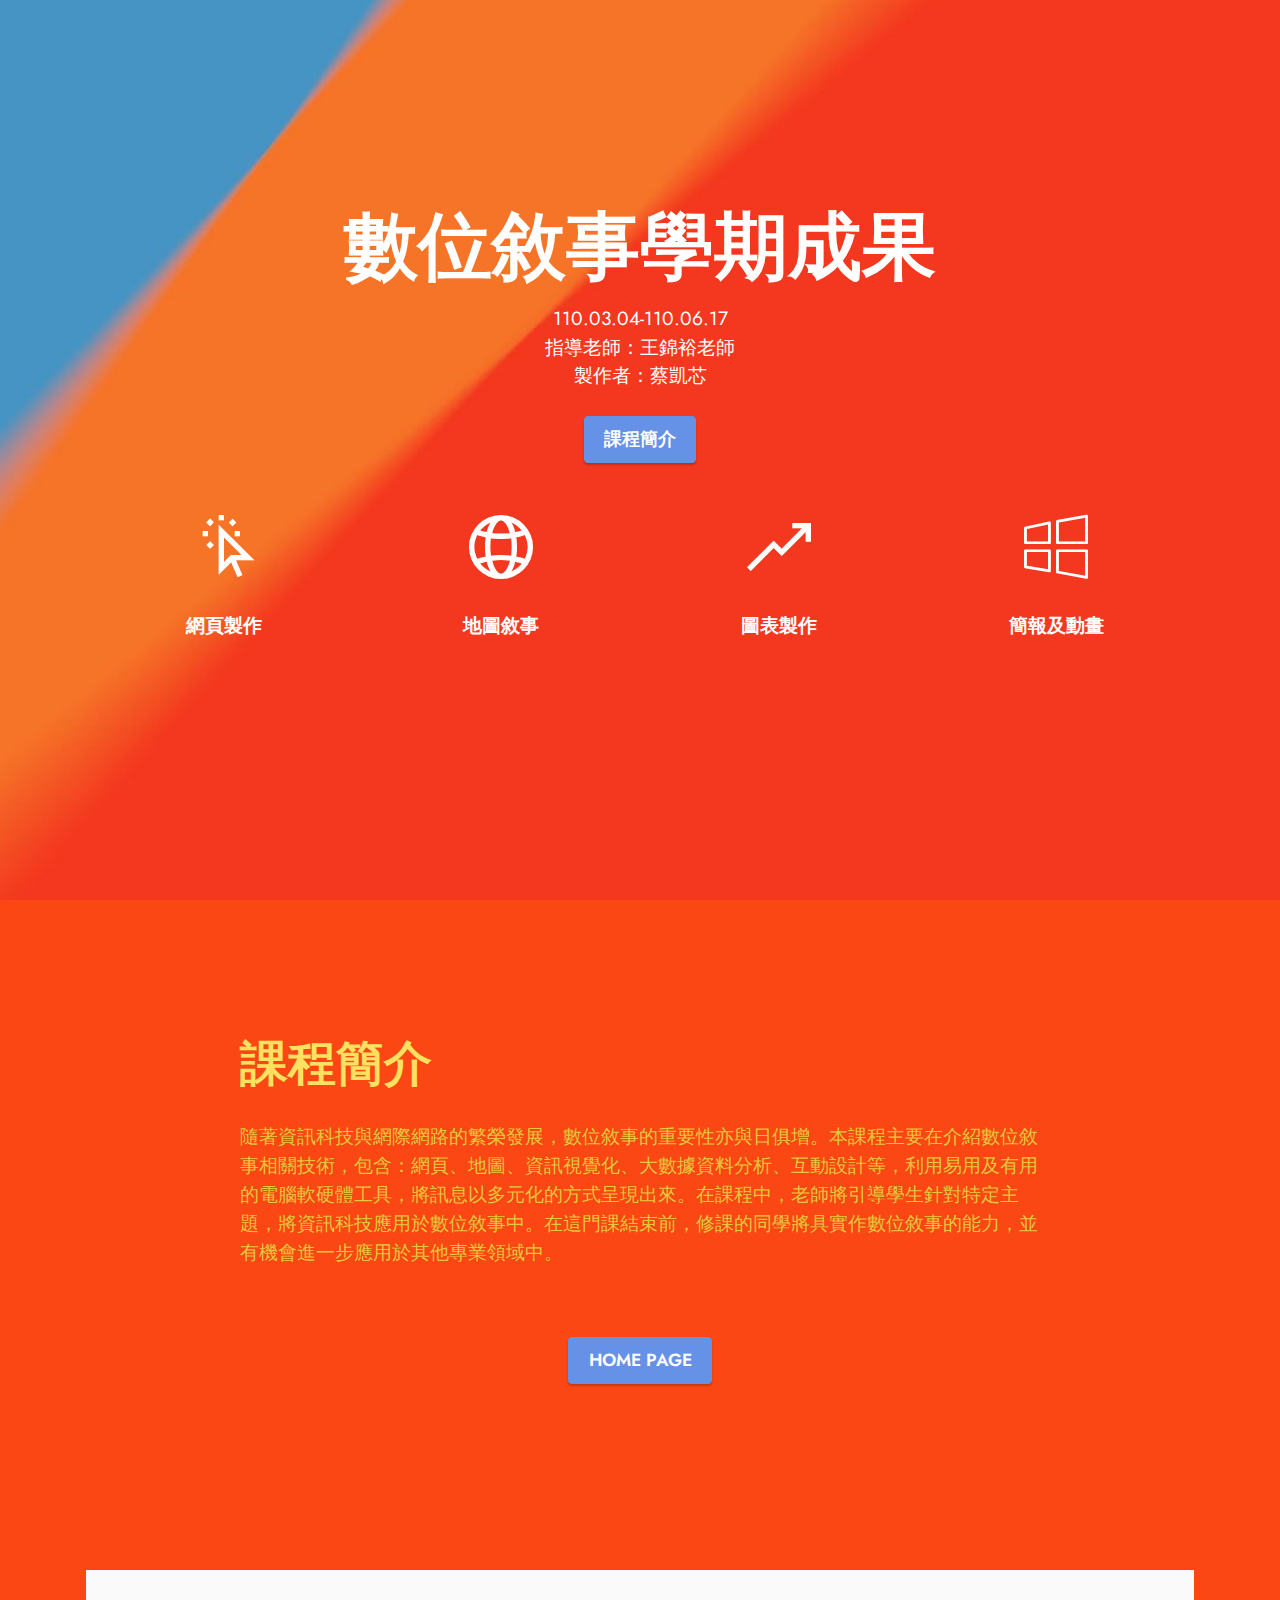
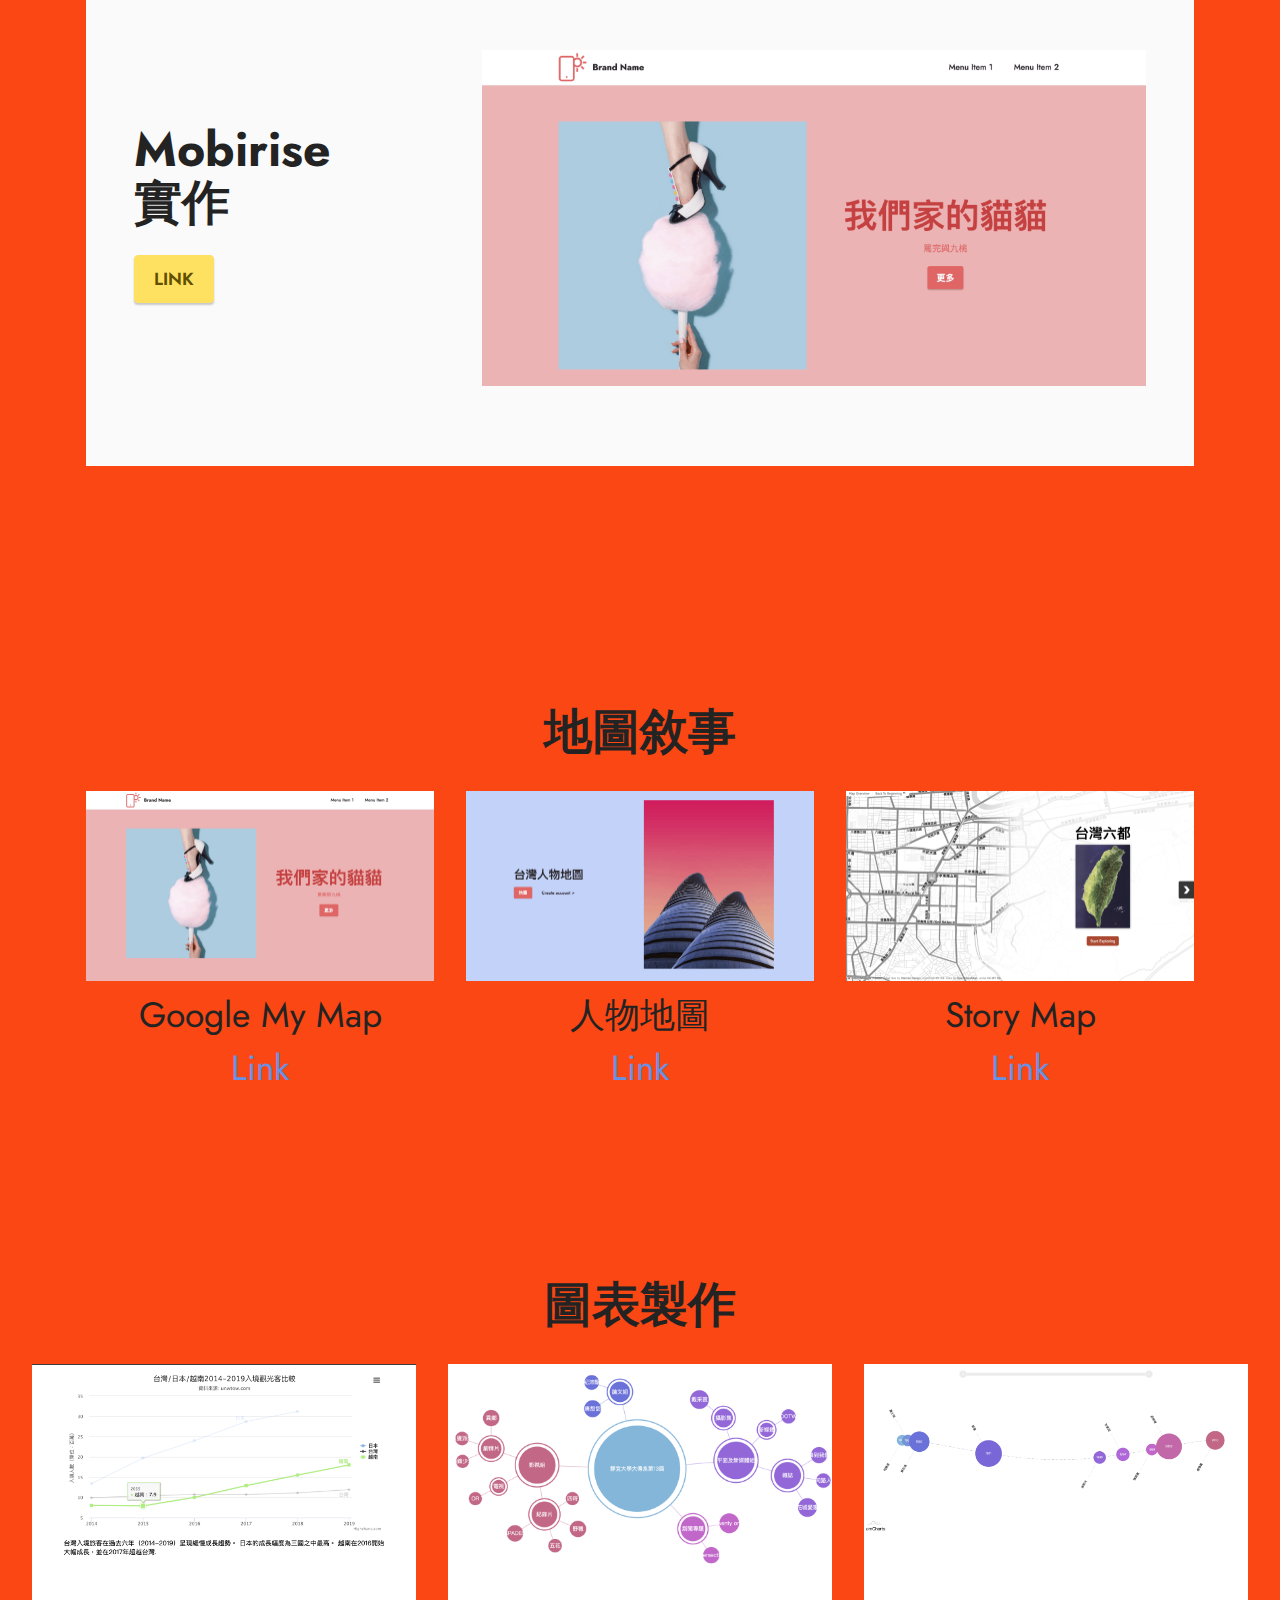
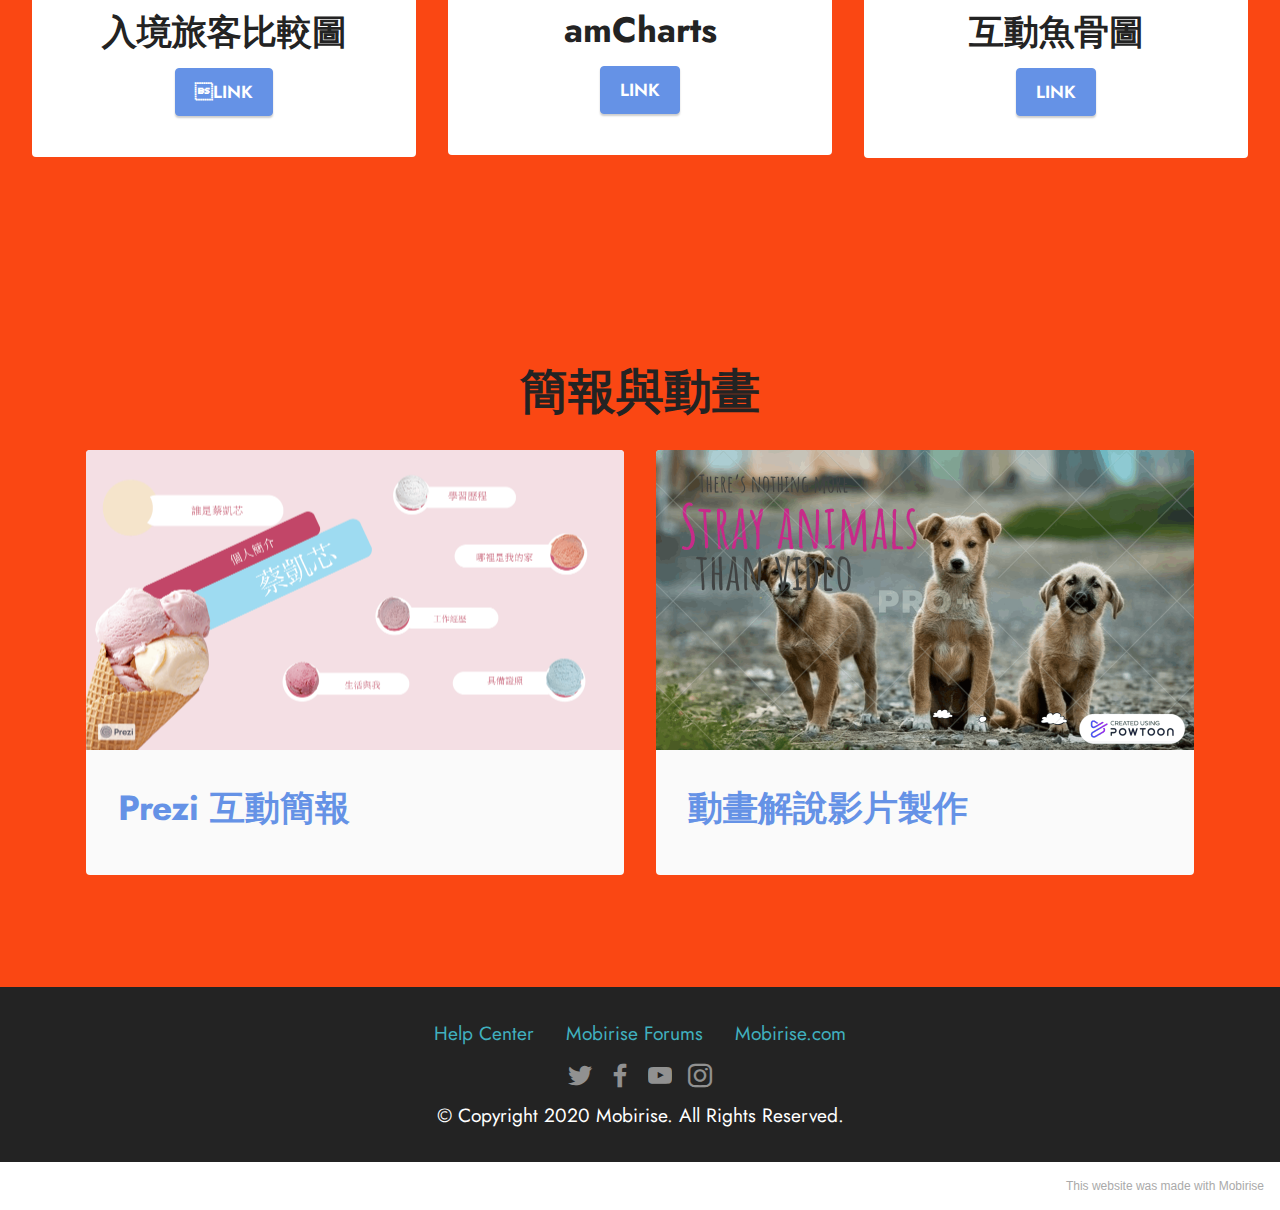
<file: 0610/index.html>
<!DOCTYPE html>
<html  >
<head>
  <!-- Site made with Mobirise Website Builder v5.3.0, https://mobirise.com -->
  <meta charset="UTF-8">
  <meta http-equiv="X-UA-Compatible" content="IE=edge">
  <meta name="generator" content="Mobirise v5.3.0, mobirise.com">
  <meta name="viewport" content="width=device-width, initial-scale=1, minimum-scale=1">
  <link rel="shortcut icon" href="assets/images/logo5.png" type="image/x-icon">
  <meta name="description" content="">
  
  
  <title>Home</title>
  <link rel="stylesheet" href="assets/web/assets/mobirise-icons2/mobirise2.css">
  <link rel="stylesheet" href="assets/web/assets/mobirise-icons/mobirise-icons.css">
  <link rel="stylesheet" href="assets/tether/tether.min.css">
  <link rel="stylesheet" href="assets/bootstrap/css/bootstrap.min.css">
  <link rel="stylesheet" href="assets/bootstrap/css/bootstrap-grid.min.css">
  <link rel="stylesheet" href="assets/bootstrap/css/bootstrap-reboot.min.css">
  <link rel="stylesheet" href="assets/socicon/css/styles.css">
  <link rel="stylesheet" href="assets/theme/css/style.css">
  <link rel="preload" as="style" href="assets/mobirise/css/mbr-additional.css"><link rel="stylesheet" href="assets/mobirise/css/mbr-additional.css" type="text/css">
  
  
  
  
</head>
<body>
  
  <section class="header19 cid-szVFAJcV1W mbr-fullscreen" id="header19-m">

    

    

    <div class="container">
        <div class="media-container">
            <div class="col-md-12 align-center">
                <h1 class="mbr-section-title mbr-white mbr-bold mbr-fonts-style mb-3 display-1">數位敘事學期成果</h1>
                <p class="mbr-text mbr-white mbr-fonts-style display-7">110.03.04-110.06.17<br>指導老師：王錦裕老師<br>製作者：蔡凱芯</p>
                <div class="mbr-section-btn align-center"><a class="btn btn-primary display-4" href="index.html#top">課程簡介</a></div>

                <div class="row justify-content-center">
                    <div class="col-12 col-md-6 col-lg-3">
                        <div class="card-wrapper">
                            <div class="card-box align-center">
                                <a href="index.html#features16-u"><span class="mbr-iconfont mobi-mbri-cursor-click mobi-mbri"></span></a>
                                <h4 class="card-title align-center mbr-black mbr-fonts-style display-7"><strong>網頁製作</strong></h4>
                            </div>
                        </div>
                    </div>
                    <div class="col-12 col-md-6 col-lg-3">
                        <div class="card-wrapper">
                            <div class="card-box align-center">
                                <a href="index.html#gallery5-r"><span class="mbr-iconfont mobi-mbri-globe-2 mobi-mbri"></span></a>
                                <h4 class="card-title align-center mbr-black mbr-fonts-style display-7">
                                    <strong>地圖敘事</strong></h4>
                            </div>
                        </div>
                    </div>
                    <div class="col-12 col-md-6 col-lg-3">
                        <div class="card-wrapper">
                            <div class="card-box align-center">
                                <a href="index.html#team1-s"><span class="mbr-iconfont mobi-mbri-growing-chart mobi-mbri"></span></a>
                                <h4 class="card-title align-center mbr-black mbr-fonts-style display-7">
                                    <strong>圖表製作</strong></h4>
                            </div>
                        </div>
                    </div>
                    <div class="col-12 col-md-6 col-lg-3">
                        <div class="card-wrapper">
                            <div class="card-box align-center">
                                <a href="index.html#content1-t"><span class="mbr-iconfont mbri-windows"></span></a>
                                <h4 class="card-title align-center mbr-black mbr-fonts-style display-7"><strong>簡報及動畫</strong></h4>
                            </div>
                        </div>
                    </div>
                </div>
            </div>
        </div>
    </div>
</section>

<section class="content1 cid-s48vaXqeL6" id="content1-b">
    
    <div class="container-fluid">
        <div class="row justify-content-center">
            <div class="title col-12 col-md-8">
                <h3 class="mbr-section-title mbr-fonts-style align-center mb-4 display-2"><strong><br></strong><br><strong>課程簡介</strong></h3>
                <h4 class="mbr-section-subtitle align-center mbr-fonts-style mb-4 display-7">隨著資訊科技與網際網路的繁榮發展，數位敘事的重要性亦與日俱增。本課程主要在介紹數位敘事相關技術，包含：網頁、地圖、資訊視覺化、大數據資料分析、互動設計等，利用易用及有用的電腦軟硬體工具，將訊息以多元化的方式呈現出來。在課程中，老師將引導學生針對特定主題，將資訊科技應用於數位敘事中。在這門課結束前，修課的同學將具實作數位敘事的能力，並有機會進一步應用於其他專業領域中。<div><br></div></h4>
                <div class="mbr-section-btn align-center"><a class="btn btn-primary display-4" href="index.html#header19-m">HOME PAGE</a></div>
            </div>
        </div>
    </div>
</section>

<section class="features15 cid-szVZ2O8z8f" id="features16-u">

    

    
    <div class="container">
        <div class="content-wrapper">
            <div class="row align-items-center">
                <div class="col-12 col-lg">
                    <div class="text-wrapper">
                        <h6 class="card-title mbr-fonts-style display-2">
                            <strong>Mobirise</strong><br><strong>實作</strong>
                        </h6>
                        
                        <div class="mbr-section-btn mt-3"><a class="btn btn-warning display-4" href="https://cindymm0316.github.io/410619198/" target="_blank">LINK</a></div>
                    </div>
                </div>
                <div class="col-12 col-lg-8">
                    <div class="image-wrapper">
                        <img src="assets/images/-2021-06-10-8.30.39-980x496.png" alt="Mobirise">
                    </div>
                </div>
            </div>
        </div>
    </div>
</section>

<section class="gallery5 mbr-gallery cid-szVJmmPzmX" id="gallery5-r">
    

    

    <div class="container">
        <div class="mbr-section-head">
            <h3 class="mbr-section-title mbr-fonts-style align-center m-0 display-2"><strong>地圖敘事</strong></h3>
            <h4 class="mbr-section-subtitle mbr-fonts-style align-center mb-0 mt-2 display-5"></h4>
        </div>
        <div class="row mbr-gallery mt-4">
            <div class="col-12 col-md-6 col-lg-4 item gallery-image active">
                <div class="item-wrapper" data-toggle="modal" data-target="#szW82aVNPp-modal">
                    <img class="w-100" src="assets/images/-2021-06-10-8.34.57-696x381.png" alt="" data-slide-to="0" data-target="#lb-szW82aVNPp">
                    <div class="icon-wrapper">
                        <span class="mobi-mbri mobi-mbri-search mbr-iconfont mbr-iconfont-btn"></span>
                    </div>
                </div>
                <h6 class="mbr-item-subtitle mbr-fonts-style align-center mb-2 mt-2 display-5">Google My Map<br><a href="https://cindymm0316.github.io/0318/" class="text-primary" target="_blank">Link</a>
                </h6>
            </div><div class="col-12 col-md-6 col-lg-4 item gallery-image">
                <div class="item-wrapper" data-toggle="modal" data-target="#szW82aVNPp-modal">
                    <img class="w-100" src="assets/images/-2021-06-10-8.34.01-696x381.png" alt="" data-slide-to="1" data-target="#lb-szW82aVNPp">
                    <div class="icon-wrapper">
                        <span class="mobi-mbri mobi-mbri-search mbr-iconfont mbr-iconfont-btn"></span>
                    </div>
                </div>
                <h6 class="mbr-item-subtitle mbr-fonts-style align-center mb-2 mt-2 display-5">人物地圖<br> <a href="https://cindymm0316.github.io/0325/" class="text-primary" target="_blank">Link</a>
                </h6>
            </div><div class="col-12 col-md-6 col-lg-4 item gallery-image">
                <div class="item-wrapper" data-toggle="modal" data-target="#szW82aVNPp-modal">
                    <img class="w-100" src="assets/images/-2021-06-10-8.36.17-696x381.png" alt="" data-slide-to="2" data-target="#lb-szW82aVNPp">
                    <div class="icon-wrapper">
                        <span class="mobi-mbri mobi-mbri-search mbr-iconfont mbr-iconfont-btn"></span>
                    </div>
                </div>
                <h6 class="mbr-item-subtitle mbr-fonts-style align-center mb-2 mt-2 display-5">Story Map<br><a href="https://cindymm0316.github.io/0520/history.html" class="text-primary" target="_blank">Link</a>
                </h6>
            </div>
            
            
            
        </div>

        <div class="modal mbr-slider" tabindex="-1" role="dialog" aria-hidden="true" id="szW82aVNPp-modal">
            <div class="modal-dialog" role="document">
                <div class="modal-content">
                    <div class="modal-body">
                        <div class="carousel slide" id="lb-szW82aVNPp" data-interval="5000">
                            <div class="carousel-inner">
                                <div class="carousel-item active">
                                    <img class="d-block w-100" src="assets/images/-2021-06-10-8.34.57-696x381.png" alt="">
                                </div><div class="carousel-item">
                                    <img class="d-block w-100" src="assets/images/-2021-06-10-8.34.01-696x381.png" alt="">
                                </div><div class="carousel-item">
                                    <img class="d-block w-100" src="assets/images/-2021-06-10-8.36.17-696x381.png" alt="">
                                </div>
                                
                                
                                
                            </div>
                            <ol class="carousel-indicators">
                                <li data-slide-to="0" class="active" data-target="#lb-szW82aVNPp"></li>
                                <li data-slide-to="1" data-target="#lb-szW82aVNPp"></li>
                                <li data-slide-to="2" data-target="#lb-szW82aVNPp"></li>
                                
                            </ol>
                            <a role="button" href="" class="close" data-dismiss="modal" aria-label="Close">
                            </a>
                            <a class="carousel-control-prev carousel-control" role="button" data-slide="prev" href="#lb-szW82aVNPp">
                                <span class="mobi-mbri mobi-mbri-arrow-prev" aria-hidden="true"></span>
                                <span class="sr-only">Previous</span>
                            </a>
                            <a class="carousel-control-next carousel-control" role="button" data-slide="next" href="#lb-szW82aVNPp">
                                <span class="mobi-mbri mobi-mbri-arrow-next" aria-hidden="true"></span>
                                <span class="sr-only">Next</span>
                            </a>
                        </div>
                    </div>
                </div>
            </div>
        </div>
    </div>
</section>

<section class="team1 cid-szVVsqdgkK" id="team1-s">
    

    
    <div class="container-fluid">
        <div class="row justify-content-center">
            <div class="col-12">
                <h3 class="mbr-section-title mbr-fonts-style align-center mb-4 display-2"><strong>圖表製作</strong></h3>
                
            </div>
            <div class="col-sm-6 col-lg-4">
                <div class="card-wrap">
                    <div class="image-wrap">
                        <img src="assets/images/-2021-06-10-8.37.11-696x381.png" alt="">
                    </div>
                    <div class="content-wrap">
                        <h5 class="mbr-section-title card-title mbr-fonts-style align-center m-0 display-5"><strong>入境旅客比較圖</strong><strong><br></strong></h5>
                        
                        
                        
                        <div class="mbr-section-btn card-btn align-center"><a class="btn btn-primary display-4" href="https://cindymm0316.github.io/0408./0408%E6%8B%B7%E8%B2%9D.html" target="_blank">LINK</a></div>
                    </div>
                </div>
            </div>

            <div class="col-sm-6 col-lg-4">
                <div class="card-wrap">
                    <div class="image-wrap">
                        <img src="assets/images/-2021-06-10-8.41.18-712x390.png" alt="">
                    </div>
                    <div class="content-wrap">
                        <h5 class="mbr-section-title card-title mbr-fonts-style align-center m-0 display-5">
                            <strong>amCharts</strong>
                        </h5>
                        
                        
                        
                        <div class="mbr-section-btn card-btn align-center"><a class="btn btn-primary display-4" href="https://cindymm0316.github.io/0415-/0415.html" target="_blank">LINK</a></div>
                    </div>
                </div>
            </div>

            <div class="col-sm-6 col-lg-4">
                <div class="card-wrap">
                    <div class="image-wrap">
                        <img src="assets/images/-2021-06-10-8.43.27-712x390.png" alt="">
                    </div>
                    <div class="content-wrap">
                        <h5 class="mbr-section-title card-title mbr-fonts-style align-center m-0 display-5">
                            <strong>互動魚骨圖</strong>
                        </h5>
                        
                        
                        
                        <div class="mbr-section-btn card-btn align-center"><a class="btn btn-primary display-4" href="https://cindymm0316.github.io/0520/history.html" target="_blank">LINK</a></div>
                    </div>
                </div>
            </div>

            
        </div>
    </div>
</section>

<section class="content1 cid-szVXtT91Me" id="content1-t">
    
    
    <div class="container">
        <div class="mbr-section-head">
            <h4 class="mbr-section-title mbr-fonts-style align-center mb-0 display-2"><strong>簡報與動畫</strong></h4>
            
        </div>
        <div class="row mt-4">
            <div class="item features-image сol-12 col-md-6 col-lg-6">
                <div class="item-wrapper">
                    <div class="item-img">
                        <img src="assets/images/-2021-06-10-8.48.44-1076x605.png" alt="" title="">
                    </div>
                    <div class="item-content">
                        <h5 class="item-title mbr-fonts-style display-5"><a href="https://prezi.com/p/edit/qwybtkzankqm/" class="text-primary" target="_blank"><strong>Prezi 互動簡報</strong></a></h5>
                        
                        
                    </div>
                    
                </div>
            </div>
            <div class="item features-image сol-12 col-md-6 col-lg-6">
                <div class="item-wrapper">
                    <div class="item-img">
                        <img src="assets/images/-2021-06-10-8.48.03-1076x602.png" alt="" title="">
                    </div>
                    <div class="item-content">
                        <h5 class="item-title mbr-fonts-style display-5"><a href="https://www.powtoon.com/html5-studio/#/edit/dVk0nY1xqan" class="text-primary" target="_blank"><strong>動畫解說影片製作</strong></a></h5>
                        
                        
                    </div>
                    
                </div>
            </div>


        </div>
    </div>
</section>

<section class="footer3 cid-s48P1Icc8J" once="footers" id="footer3-i">

    

    

    <div class="container">
        <div class="media-container-row align-center mbr-white">
            <div class="row row-links">
                <ul class="foot-menu">
                    
                    
                    
                    
                    
                <li class="foot-menu-item mbr-fonts-style display-7"><a href="https://mobirise.com/help/" class="text-success">Help Center</a></li><li class="foot-menu-item mbr-fonts-style display-7"><a href="http://forums.mobirise.com/" class="text-success">Mobirise Forums</a></li><li class="foot-menu-item mbr-fonts-style display-7"><a href="https://mobirise.com/" class="text-success">Mobirise.com</a></li></ul>
            </div>
            <div class="row social-row">
                <div class="social-list align-right pb-2">
                    
                    
                    
                    
                    
                    
                <div class="soc-item">
                        <a href="https://twitter.com/mobirise" target="_blank">
                            <span class="socicon-twitter socicon mbr-iconfont mbr-iconfont-social"></span>
                        </a>
                    </div><div class="soc-item">
                        <a href="https://www.facebook.com/pages/Mobirise/1616226671953247" target="_blank">
                            <span class="socicon-facebook socicon mbr-iconfont mbr-iconfont-social"></span>
                        </a>
                    </div><div class="soc-item">
                        <a href="https://www.youtube.com/c/mobirise" target="_blank">
                            <span class="socicon-youtube socicon mbr-iconfont mbr-iconfont-social"></span>
                        </a>
                    </div><div class="soc-item">
                        <a href="https://instagram.com/mobirise" target="_blank">
                            <span class="mbr-iconfont mbr-iconfont-social socicon-instagram socicon"></span>
                        </a>
                    </div></div>
            </div>
            <div class="row row-copirayt">
                <p class="mbr-text mb-0 mbr-fonts-style mbr-white align-center display-7">
                    © Copyright 2020 Mobirise. All Rights Reserved.
                </p>
            </div>
        </div>
    </div>
</section><section style="background-color: #fff; font-family: -apple-system, BlinkMacSystemFont, 'Segoe UI', 'Roboto', 'Helvetica Neue', Arial, sans-serif; color:#aaa; font-size:12px; padding: 0; align-items: center; display: flex;"><a href="https://mobirise.site/q" style="flex: 1 1; height: 3rem; padding-left: 1rem;"></a><p style="flex: 0 0 auto; margin:0; padding-right:1rem;"><a href="https://mobirise.site/c" style="color:#aaa;">This</a> website was made with Mobirise</p></section><script src="assets/web/assets/jquery/jquery.min.js"></script>  <script src="assets/popper/popper.min.js"></script>  <script src="assets/tether/tether.min.js"></script>  <script src="assets/bootstrap/js/bootstrap.min.js"></script>  <script src="assets/smoothscroll/smooth-scroll.js"></script>  <script src="assets/vimeoplayer/jquery.mb.vimeo_player.js"></script>  <script src="assets/theme/js/script.js"></script>  
  
  
</body>
</html>
</file>
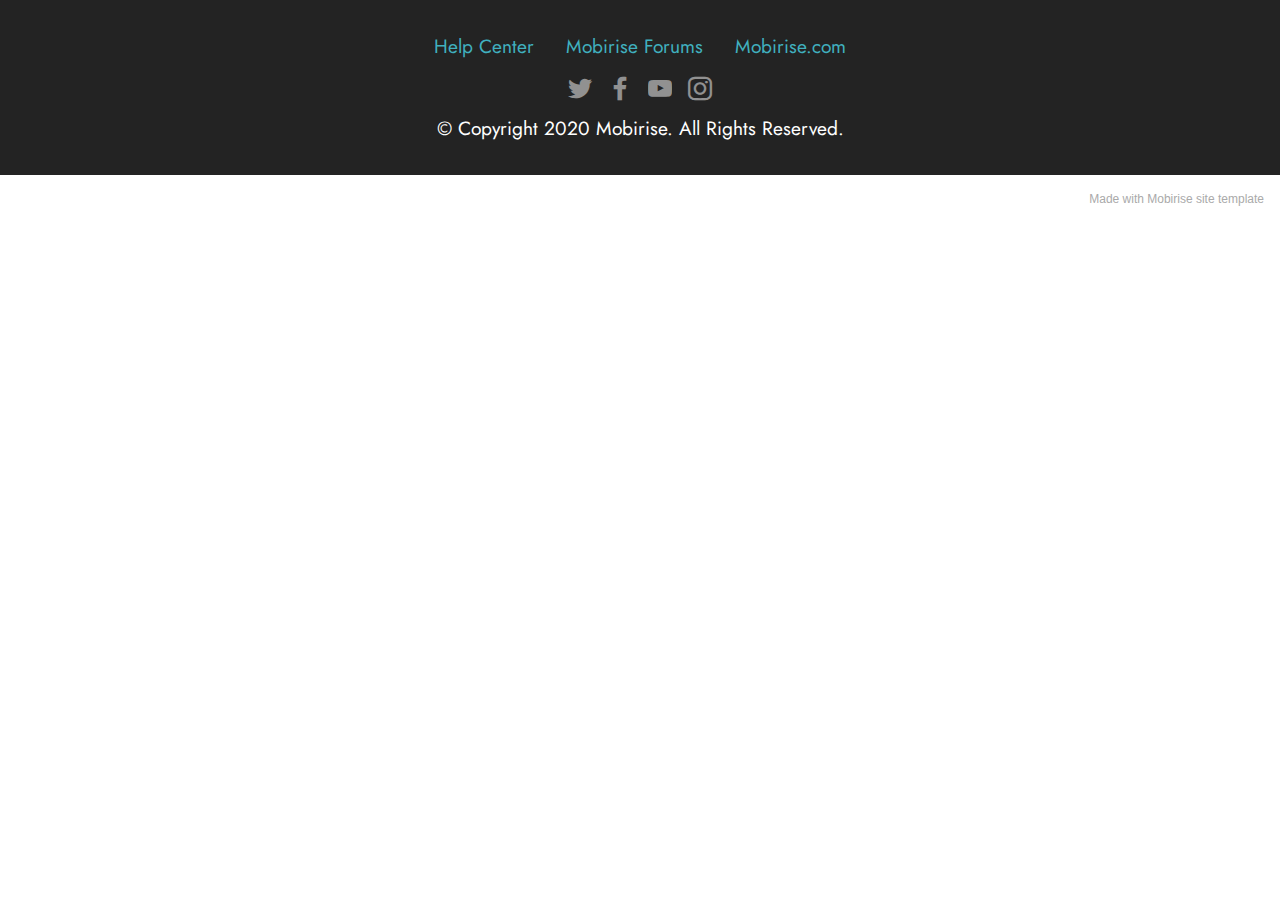
<file: 0610/page1.html>
<!DOCTYPE html>
<html  >
<head>
  <!-- Site made with Mobirise Website Builder v5.3.0, https://mobirise.com -->
  <meta charset="UTF-8">
  <meta http-equiv="X-UA-Compatible" content="IE=edge">
  <meta name="generator" content="Mobirise v5.3.0, mobirise.com">
  <meta name="viewport" content="width=device-width, initial-scale=1, minimum-scale=1">
  <link rel="shortcut icon" href="assets/images/logo5.png" type="image/x-icon">
  <meta name="description" content="">
  
  
  <title>Page 1</title>
  <link rel="stylesheet" href="assets/tether/tether.min.css">
  <link rel="stylesheet" href="assets/bootstrap/css/bootstrap.min.css">
  <link rel="stylesheet" href="assets/bootstrap/css/bootstrap-grid.min.css">
  <link rel="stylesheet" href="assets/bootstrap/css/bootstrap-reboot.min.css">
  <link rel="stylesheet" href="assets/socicon/css/styles.css">
  <link rel="stylesheet" href="assets/theme/css/style.css">
  <link rel="preload" as="style" href="assets/mobirise/css/mbr-additional.css"><link rel="stylesheet" href="assets/mobirise/css/mbr-additional.css" type="text/css">
  
  
  
  
</head>
<body>
  
  <section class="footer3 cid-s48P1Icc8J" once="footers" id="footer3-l">

    

    

    <div class="container">
        <div class="media-container-row align-center mbr-white">
            <div class="row row-links">
                <ul class="foot-menu">
                    
                    
                    
                    
                    
                <li class="foot-menu-item mbr-fonts-style display-7"><a href="https://mobirise.com/help/" class="text-success">Help Center</a></li><li class="foot-menu-item mbr-fonts-style display-7"><a href="http://forums.mobirise.com/" class="text-success">Mobirise Forums</a></li><li class="foot-menu-item mbr-fonts-style display-7"><a href="https://mobirise.com/" class="text-success">Mobirise.com</a></li></ul>
            </div>
            <div class="row social-row">
                <div class="social-list align-right pb-2">
                    
                    
                    
                    
                    
                    
                <div class="soc-item">
                        <a href="https://twitter.com/mobirise" target="_blank">
                            <span class="socicon-twitter socicon mbr-iconfont mbr-iconfont-social"></span>
                        </a>
                    </div><div class="soc-item">
                        <a href="https://www.facebook.com/pages/Mobirise/1616226671953247" target="_blank">
                            <span class="socicon-facebook socicon mbr-iconfont mbr-iconfont-social"></span>
                        </a>
                    </div><div class="soc-item">
                        <a href="https://www.youtube.com/c/mobirise" target="_blank">
                            <span class="socicon-youtube socicon mbr-iconfont mbr-iconfont-social"></span>
                        </a>
                    </div><div class="soc-item">
                        <a href="https://instagram.com/mobirise" target="_blank">
                            <span class="mbr-iconfont mbr-iconfont-social socicon-instagram socicon"></span>
                        </a>
                    </div></div>
            </div>
            <div class="row row-copirayt">
                <p class="mbr-text mb-0 mbr-fonts-style mbr-white align-center display-7">
                    © Copyright 2020 Mobirise. All Rights Reserved.
                </p>
            </div>
        </div>
    </div>
</section><section style="background-color: #fff; font-family: -apple-system, BlinkMacSystemFont, 'Segoe UI', 'Roboto', 'Helvetica Neue', Arial, sans-serif; color:#aaa; font-size:12px; padding: 0; align-items: center; display: flex;"><a href="https://mobirise.site/x" style="flex: 1 1; height: 3rem; padding-left: 1rem;"></a><p style="flex: 0 0 auto; margin:0; padding-right:1rem;">Made with Mobirise <a href="https://mobirise.site/u" style="color:#aaa;">site</a> template</p></section><script src="assets/web/assets/jquery/jquery.min.js"></script>  <script src="assets/popper/popper.min.js"></script>  <script src="assets/tether/tether.min.js"></script>  <script src="assets/bootstrap/js/bootstrap.min.js"></script>  <script src="assets/smoothscroll/smooth-scroll.js"></script>  <script src="assets/theme/js/script.js"></script>  
  
  
</body>
</html>
</file>
<file: 0610/assets/web/assets/mobirise-icons2/mobirise2.css>
@font-face {
  font-family: 'Moririse2';
  font-display: swap;
  src:  url('mobirise2.eot?f2bix4');
  src:  url('mobirise2.eot?f2bix4#iefix') format('embedded-opentype'),
    url('mobirise2.ttf?f2bix4') format('truetype'),
    url('mobirise2.woff?f2bix4') format('woff'),
    url('mobirise2.svg?f2bix4#mobirise2') format('svg');
  font-weight: normal;
  font-style: normal;
}

[class^="mobi-"], [class*=" mobi-"] {
  /* use !important to prevent issues with browser extensions that change fonts */
  font-family: 'Moririse2' !important;
  speak: none;
  font-style: normal;
  font-weight: normal;
  font-variant: normal;
  text-transform: none;
  line-height: 1;

  /* Better Font Rendering =========== */
  -webkit-font-smoothing: antialiased;
  -moz-osx-font-smoothing: grayscale;
}

.mobi-mbri-add-submenu:before {
  content: "\e900";
}
.mobi-mbri-alert:before {
  content: "\e901";
}
.mobi-mbri-align-center:before {
  content: "\e902";
}
.mobi-mbri-align-justify:before {
  content: "\e903";
}
.mobi-mbri-align-left:before {
  content: "\e904";
}
.mobi-mbri-align-right:before {
  content: "\e905";
}
.mobi-mbri-android:before {
  content: "\e906";
}
.mobi-mbri-apple:before {
  content: "\e907";
}
.mobi-mbri-arrow-down:before {
  content: "\e908";
}
.mobi-mbri-arrow-next:before {
  content: "\e909";
}
.mobi-mbri-arrow-prev:before {
  content: "\e90a";
}
.mobi-mbri-arrow-up:before {
  content: "\e90b";
}
.mobi-mbri-bold:before {
  content: "\e90c";
}
.mobi-mbri-bookmark:before {
  content: "\e90d";
}
.mobi-mbri-bootstrap:before {
  content: "\e90e";
}
.mobi-mbri-briefcase:before {
  content: "\e90f";
}
.mobi-mbri-browse:before {
  content: "\e910";
}
.mobi-mbri-bulleted-list:before {
  content: "\e911";
}
.mobi-mbri-calendar:before {
  content: "\e912";
}
.mobi-mbri-camera:before {
  content: "\e913";
}
.mobi-mbri-cart-add:before {
  content: "\e914";
}
.mobi-mbri-cart-full:before {
  content: "\e915";
}
.mobi-mbri-cash:before {
  content: "\e916";
}
.mobi-mbri-change-style:before {
  content: "\e917";
}
.mobi-mbri-chat:before {
  content: "\e918";
}
.mobi-mbri-clock:before {
  content: "\e919";
}
.mobi-mbri-close:before {
  content: "\e91a";
}
.mobi-mbri-cloud:before {
  content: "\e91b";
}
.mobi-mbri-code:before {
  content: "\e91c";
}
.mobi-mbri-contact-form:before {
  content: "\e91d";
}
.mobi-mbri-credit-card:before {
  content: "\e91e";
}
.mobi-mbri-cursor-click:before {
  content: "\e91f";
}
.mobi-mbri-cust-feedback:before {
  content: "\e920";
}
.mobi-mbri-database:before {
  content: "\e921";
}
.mobi-mbri-delivery:before {
  content: "\e922";
}
.mobi-mbri-desktop:before {
  content: "\e923";
}
.mobi-mbri-devices:before {
  content: "\e924";
}
.mobi-mbri-down:before {
  content: "\e925";
}
.mobi-mbri-download-2:before {
  content: "\e926";
}
.mobi-mbri-download:before {
  content: "\e927";
}
.mobi-mbri-drag-n-drop-2:before {
  content: "\e928";
}
.mobi-mbri-drag-n-drop:before {
  content: "\e929";
}
.mobi-mbri-edit-2:before {
  content: "\e92a";
}
.mobi-mbri-edit:before {
  content: "\e92b";
}
.mobi-mbri-error:before {
  content: "\e92c";
}
.mobi-mbri-extension:before {
  content: "\e92d";
}
.mobi-mbri-features:before {
  content: "\e92e";
}
.mobi-mbri-file:before {
  content: "\e92f";
}
.mobi-mbri-flag:before {
  content: "\e930";
}
.mobi-mbri-folder:before {
  content: "\e931";
}
.mobi-mbri-gift:before {
  content: "\e932";
}
.mobi-mbri-github:before {
  content: "\e933";
}
.mobi-mbri-globe-2:before {
  content: "\e934";
}
.mobi-mbri-globe:before {
  content: "\e935";
}
.mobi-mbri-growing-chart:before {
  content: "\e936";
}
.mobi-mbri-hearth:before {
  content: "\e937";
}
.mobi-mbri-help:before {
  content: "\e938";
}
.mobi-mbri-home:before {
  content: "\e939";
}
.mobi-mbri-hot-cup:before {
  content: "\e93a";
}
.mobi-mbri-idea:before {
  content: "\e93b";
}
.mobi-mbri-image-gallery:before {
  content: "\e93c";
}
.mobi-mbri-image-slider:before {
  content: "\e93d";
}
.mobi-mbri-info:before {
  content: "\e93e";
}
.mobi-mbri-italic:before {
  content: "\e93f";
}
.mobi-mbri-key:before {
  content: "\e940";
}
.mobi-mbri-laptop:before {
  content: "\e941";
}
.mobi-mbri-layers:before {
  content: "\e942";
}
.mobi-mbri-left-right:before {
  content: "\e943";
}
.mobi-mbri-left:before {
  content: "\e944";
}
.mobi-mbri-letter:before {
  content: "\e945";
}
.mobi-mbri-like:before {
  content: "\e946";
}
.mobi-mbri-link:before {
  content: "\e947";
}
.mobi-mbri-lock:before {
  content: "\e948";
}
.mobi-mbri-login:before {
  content: "\e949";
}
.mobi-mbri-logout:before {
  content: "\e94a";
}
.mobi-mbri-magic-stick:before {
  content: "\e94b";
}
.mobi-mbri-map-pin:before {
  content: "\e94c";
}
.mobi-mbri-menu:before {
  content: "\e94d";
}
.mobi-mbri-mobile-2:before {
  content: "\e94e";
}
.mobi-mbri-mobile-horizontal:before {
  content: "\e94f";
}
.mobi-mbri-mobile:before {
  content: "\e950";
}
.mobi-mbri-mobirise:before {
  content: "\e951";
}
.mobi-mbri-more-horizontal:before {
  content: "\e952";
}
.mobi-mbri-more-vertical:before {
  content: "\e953";
}
.mobi-mbri-music:before {
  content: "\e954";
}
.mobi-mbri-new-file:before {
  content: "\e955";
}
.mobi-mbri-numbered-list:before {
  content: "\e956";
}
.mobi-mbri-opened-folder:before {
  content: "\e957";
}
.mobi-mbri-pages:before {
  content: "\e958";
}
.mobi-mbri-paper-plane:before {
  content: "\e959";
}
.mobi-mbri-paperclip:before {
  content: "\e95a";
}
.mobi-mbri-phone:before {
  content: "\e95b";
}
.mobi-mbri-photo:before {
  content: "\e95c";
}
.mobi-mbri-photos:before {
  content: "\e95d";
}
.mobi-mbri-pin:before {
  content: "\e95e";
}
.mobi-mbri-play:before {
  content: "\e95f";
}
.mobi-mbri-plus:before {
  content: "\e960";
}
.mobi-mbri-preview:before {
  content: "\e961";
}
.mobi-mbri-print:before {
  content: "\e962";
}
.mobi-mbri-protect:before {
  content: "\e963";
}
.mobi-mbri-question:before {
  content: "\e964";
}
.mobi-mbri-quote-left:before {
  content: "\e965";
}
.mobi-mbri-quote-right:before {
  content: "\e966";
}
.mobi-mbri-redo:before {
  content: "\e967";
}
.mobi-mbri-refresh:before {
  content: "\e968";
}
.mobi-mbri-responsive-2:before {
  content: "\e969";
}
.mobi-mbri-responsive:before {
  content: "\e96a";
}
.mobi-mbri-right:before {
  content: "\e96b";
}
.mobi-mbri-rocket:before {
  content: "\e96c";
}
.mobi-mbri-sad-face:before {
  content: "\e96d";
}
.mobi-mbri-sale:before {
  content: "\e96e";
}
.mobi-mbri-save:before {
  content: "\e96f";
}
.mobi-mbri-search:before {
  content: "\e970";
}
.mobi-mbri-setting-2:before {
  content: "\e971";
}
.mobi-mbri-setting-3:before {
  content: "\e972";
}
.mobi-mbri-setting:before {
  content: "\e973";
}
.mobi-mbri-share:before {
  content: "\e974";
}
.mobi-mbri-shopping-bag:before {
  content: "\e975";
}
.mobi-mbri-shopping-basket:before {
  content: "\e976";
}
.mobi-mbri-shopping-cart:before {
  content: "\e977";
}
.mobi-mbri-sites:before {
  content: "\e978";
}
.mobi-mbri-smile-face:before {
  content: "\e979";
}
.mobi-mbri-speed:before {
  content: "\e97a";
}
.mobi-mbri-star:before {
  content: "\e97b";
}
.mobi-mbri-success:before {
  content: "\e97c";
}
.mobi-mbri-sun:before {
  content: "\e97d";
}
.mobi-mbri-sun2:before {
  content: "\e97e";
}
.mobi-mbri-tablet-vertical:before {
  content: "\e97f";
}
.mobi-mbri-tablet:before {
  content: "\e980";
}
.mobi-mbri-target:before {
  content: "\e981";
}
.mobi-mbri-timer:before {
  content: "\e982";
}
.mobi-mbri-to-ftp:before {
  content: "\e983";
}
.mobi-mbri-to-local-drive:before {
  content: "\e984";
}
.mobi-mbri-touch-swipe:before {
  content: "\e985";
}
.mobi-mbri-touch:before {
  content: "\e986";
}
.mobi-mbri-trash:before {
  content: "\e987";
}
.mobi-mbri-underline:before {
  content: "\e988";
}
.mobi-mbri-undo:before {
  content: "\e989";
}
.mobi-mbri-unlink:before {
  content: "\e98a";
}
.mobi-mbri-unlock:before {
  content: "\e98b";
}
.mobi-mbri-up-down:before {
  content: "\e98c";
}
.mobi-mbri-up:before {
  content: "\e98d";
}
.mobi-mbri-update:before {
  content: "\e98e";
}
.mobi-mbri-upload-2:before {
  content: "\e98f";
}
.mobi-mbri-upload:before {
  content: "\e990";
}
.mobi-mbri-user-2:before {
  content: "\e991";
}
.mobi-mbri-user:before {
  content: "\e992";
}
.mobi-mbri-users:before {
  content: "\e993";
}
.mobi-mbri-video-play:before {
  content: "\e994";
}
.mobi-mbri-video:before {
  content: "\e995";
}
.mobi-mbri-watch:before {
  content: "\e996";
}
.mobi-mbri-website-theme-2:before {
  content: "\e997";
}
.mobi-mbri-website-theme:before {
  content: "\e998";
}
.mobi-mbri-wifi:before {
  content: "\e999";
}
.mobi-mbri-windows:before {
  content: "\e99a";
}
.mobi-mbri-zoom-in:before {
  content: "\e99b";
}
.mobi-mbri-zoom-out:before {
  content: "\e99c";
}
</file>
<file: 0610/assets/web/assets/mobirise-icons/mobirise-icons.css>
@font-face {
  font-family: 'MobiriseIcons';
  src:  url('mobirise-icons.eot?spat4u');
  src:  url('mobirise-icons.eot?spat4u#iefix') format('embedded-opentype'),
    url('mobirise-icons.ttf?spat4u') format('truetype'),
    url('mobirise-icons.woff?spat4u') format('woff'),
    url('mobirise-icons.svg?spat4u#MobiriseIcons') format('svg');
  font-weight: normal;
  font-style: normal;
  font-display: swap;
}

[class^="mbri-"], [class*=" mbri-"] {
  /* use !important to prevent issues with browser extensions that change fonts */
  font-family: MobiriseIcons !important;
  speak: none;
  font-style: normal;
  font-weight: normal;
  font-variant: normal;
  text-transform: none;
  line-height: 1;

  /* Better Font Rendering =========== */
  -webkit-font-smoothing: antialiased;
  -moz-osx-font-smoothing: grayscale;
}

.mbri-add-submenu:before {
  content: "\e900";
}
.mbri-alert:before {
  content: "\e901";
}
.mbri-align-center:before {
  content: "\e902";
}
.mbri-align-justify:before {
  content: "\e903";
}
.mbri-align-left:before {
  content: "\e904";
}
.mbri-align-right:before {
  content: "\e905";
}
.mbri-android:before {
  content: "\e906";
}
.mbri-apple:before {
  content: "\e907";
}
.mbri-arrow-down:before {
  content: "\e908";
}
.mbri-arrow-next:before {
  content: "\e909";
}
.mbri-arrow-prev:before {
  content: "\e90a";
}
.mbri-arrow-up:before {
  content: "\e90b";
}
.mbri-bold:before {
  content: "\e90c";
}
.mbri-bookmark:before {
  content: "\e90d";
}
.mbri-bootstrap:before {
  content: "\e90e";
}
.mbri-briefcase:before {
  content: "\e90f";
}
.mbri-browse:before {
  content: "\e910";
}
.mbri-bulleted-list:before {
  content: "\e911";
}
.mbri-calendar:before {
  content: "\e912";
}
.mbri-camera:before {
  content: "\e913";
}
.mbri-cart-add:before {
  content: "\e914";
}
.mbri-cart-full:before {
  content: "\e915";
}
.mbri-cash:before {
  content: "\e916";
}
.mbri-change-style:before {
  content: "\e917";
}
.mbri-chat:before {
  content: "\e918";
}
.mbri-clock:before {
  content: "\e919";
}
.mbri-close:before {
  content: "\e91a";
}
.mbri-cloud:before {
  content: "\e91b";
}
.mbri-code:before {
  content: "\e91c";
}
.mbri-contact-form:before {
  content: "\e91d";
}
.mbri-credit-card:before {
  content: "\e91e";
}
.mbri-cursor-click:before {
  content: "\e91f";
}
.mbri-cust-feedback:before {
  content: "\e920";
}
.mbri-database:before {
  content: "\e921";
}
.mbri-delivery:before {
  content: "\e922";
}
.mbri-desktop:before {
  content: "\e923";
}
.mbri-devices:before {
  content: "\e924";
}
.mbri-down:before {
  content: "\e925";
}
.mbri-download:before {
  content: "\e989";
}
.mbri-drag-n-drop:before {
  content: "\e927";
}
.mbri-drag-n-drop2:before {
  content: "\e928";
}
.mbri-edit:before {
  content: "\e929";
}
.mbri-edit2:before {
  content: "\e92a";
}
.mbri-error:before {
  content: "\e92b";
}
.mbri-extension:before {
  content: "\e92c";
}
.mbri-features:before {
  content: "\e92d";
}
.mbri-file:before {
  content: "\e92e";
}
.mbri-flag:before {
  content: "\e92f";
}
.mbri-folder:before {
  content: "\e930";
}
.mbri-gift:before {
  content: "\e931";
}
.mbri-github:before {
  content: "\e932";
}
.mbri-globe:before {
  content: "\e933";
}
.mbri-globe-2:before {
  content: "\e934";
}
.mbri-growing-chart:before {
  content: "\e935";
}
.mbri-hearth:before {
  content: "\e936";
}
.mbri-help:before {
  content: "\e937";
}
.mbri-home:before {
  content: "\e938";
}
.mbri-hot-cup:before {
  content: "\e939";
}
.mbri-idea:before {
  content: "\e93a";
}
.mbri-image-gallery:before {
  content: "\e93b";
}
.mbri-image-slider:before {
  content: "\e93c";
}
.mbri-info:before {
  content: "\e93d";
}
.mbri-italic:before {
  content: "\e93e";
}
.mbri-key:before {
  content: "\e93f";
}
.mbri-laptop:before {
  content: "\e940";
}
.mbri-layers:before {
  content: "\e941";
}
.mbri-left-right:before {
  content: "\e942";
}
.mbri-left:before {
  content: "\e943";
}
.mbri-letter:before {
  content: "\e944";
}
.mbri-like:before {
  content: "\e945";
}
.mbri-link:before {
  content: "\e946";
}
.mbri-lock:before {
  content: "\e947";
}
.mbri-login:before {
  content: "\e948";
}
.mbri-logout:before {
  content: "\e949";
}
.mbri-magic-stick:before {
  content: "\e94a";
}
.mbri-map-pin:before {
  content: "\e94b";
}
.mbri-menu:before {
  content: "\e94c";
}
.mbri-mobile:before {
  content: "\e94d";
}
.mbri-mobile2:before {
  content: "\e94e";
}
.mbri-mobirise:before {
  content: "\e94f";
}
.mbri-more-horizontal:before {
  content: "\e950";
}
.mbri-more-vertical:before {
  content: "\e951";
}
.mbri-music:before {
  content: "\e952";
}
.mbri-new-file:before {
  content: "\e953";
}
.mbri-numbered-list:before {
  content: "\e954";
}
.mbri-opened-folder:before {
  content: "\e955";
}
.mbri-pages:before {
  content: "\e956";
}
.mbri-paper-plane:before {
  content: "\e957";
}
.mbri-paperclip:before {
  content: "\e958";
}
.mbri-photo:before {
  content: "\e959";
}
.mbri-photos:before {
  content: "\e95a";
}
.mbri-pin:before {
  content: "\e95b";
}
.mbri-play:before {
  content: "\e95c";
}
.mbri-plus:before {
  content: "\e95d";
}
.mbri-preview:before {
  content: "\e95e";
}
.mbri-print:before {
  content: "\e95f";
}
.mbri-protect:before {
  content: "\e960";
}
.mbri-question:before {
  content: "\e961";
}
.mbri-quote-left:before {
  content: "\e962";
}
.mbri-quote-right:before {
  content: "\e963";
}
.mbri-refresh:before {
  content: "\e964";
}
.mbri-responsive:before {
  content: "\e965";
}
.mbri-right:before {
  content: "\e966";
}
.mbri-rocket:before {
  content: "\e967";
}
.mbri-sad-face:before {
  content: "\e968";
}
.mbri-sale:before {
  content: "\e969";
}
.mbri-save:before {
  content: "\e96a";
}
.mbri-search:before {
  content: "\e96b";
}
.mbri-setting:before {
  content: "\e96c";
}
.mbri-setting2:before {
  content: "\e96d";
}
.mbri-setting3:before {
  content: "\e96e";
}
.mbri-share:before {
  content: "\e96f";
}
.mbri-shopping-bag:before {
  content: "\e970";
}
.mbri-shopping-basket:before {
  content: "\e971";
}
.mbri-shopping-cart:before {
  content: "\e972";
}
.mbri-sites:before {
  content: "\e973";
}
.mbri-smile-face:before {
  content: "\e974";
}
.mbri-speed:before {
  content: "\e975";
}
.mbri-star:before {
  content: "\e976";
}
.mbri-success:before {
  content: "\e977";
}
.mbri-sun:before {
  content: "\e978";
}
.mbri-sun2:before {
  content: "\e979";
}
.mbri-tablet:before {
  content: "\e97a";
}
.mbri-tablet-vertical:before {
  content: "\e97b";
}
.mbri-target:before {
  content: "\e97c";
}
.mbri-timer:before {
  content: "\e97d";
}
.mbri-to-ftp:before {
  content: "\e97e";
}
.mbri-to-local-drive:before {
  content: "\e97f";
}
.mbri-touch-swipe:before {
  content: "\e980";
}
.mbri-touch:before {
  content: "\e981";
}
.mbri-trash:before {
  content: "\e982";
}
.mbri-underline:before {
  content: "\e983";
}
.mbri-unlink:before {
  content: "\e984";
}
.mbri-unlock:before {
  content: "\e985";
}
.mbri-up-down:before {
  content: "\e986";
}
.mbri-up:before {
  content: "\e987";
}
.mbri-update:before {
  content: "\e988";
}
.mbri-upload:before {
 content: "\e926"; 
}
.mbri-user:before {
  content: "\e98a";
}
.mbri-user2:before {
  content: "\e98b";
}
.mbri-users:before {
  content: "\e98c";
}
.mbri-video:before {
  content: "\e98d";
}
.mbri-video-play:before {
  content: "\e98e";
}
.mbri-watch:before {
  content: "\e98f";
}
.mbri-website-theme:before {
  content: "\e990";
}
.mbri-wifi:before {
  content: "\e991";
}
.mbri-windows:before {
  content: "\e992";
}
.mbri-zoom-out:before {
  content: "\e993";
}
.mbri-redo:before {
  content: "\e994";
}
.mbri-undo:before {
  content: "\e995";
}
</file>
<file: 0610/assets/socicon/css/styles.css>
@charset "UTF-8";

@font-face {
  font-family: 'Socicon';
  src:  url('../fonts/socicon.eot');
  src:  url('../fonts/socicon.eot?#iefix') format('embedded-opentype'),
    url('../fonts/socicon.woff2') format('woff2'),
    url('../fonts/socicon.ttf') format('truetype'),
    url('../fonts/socicon.woff') format('woff'),
    url('../fonts/socicon.svg#socicon') format('svg');
  font-weight: normal;
  font-style: normal;
  font-display: swap;
}

[data-icon]:before {
  font-family: "socicon" !important;
  content: attr(data-icon);
  font-style: normal !important;
  font-weight: normal !important;
  font-variant: normal !important;
  text-transform: none !important;
  speak: none;
  line-height: 1;
  -webkit-font-smoothing: antialiased;
  -moz-osx-font-smoothing: grayscale;
}

[class^="socicon-"], [class*=" socicon-"] {
  /* use !important to prevent issues with browser extensions that change fonts */
  font-family: 'Socicon' !important;
  speak: none;
  font-style: normal;
  font-weight: normal;
  font-variant: normal;
  text-transform: none;
  line-height: 1;

  /* Better Font Rendering =========== */
  -webkit-font-smoothing: antialiased;
  -moz-osx-font-smoothing: grayscale;
}

.socicon-eitaa:before {
  content: "\e97c";
}
.socicon-soroush:before {
  content: "\e97d";
}
.socicon-bale:before {
  content: "\e97e";
}
.socicon-zazzle:before {
  content: "\e97b";
}
.socicon-society6:before {
  content: "\e97a";
}
.socicon-redbubble:before {
  content: "\e979";
}
.socicon-avvo:before {
  content: "\e978";
}
.socicon-stitcher:before {
  content: "\e977";
}
.socicon-googlehangouts:before {
  content: "\e974";
}
.socicon-dlive:before {
  content: "\e975";
}
.socicon-vsco:before {
  content: "\e976";
}
.socicon-flipboard:before {
  content: "\e973";
}
.socicon-ubuntu:before {
  content: "\e958";
}
.socicon-artstation:before {
  content: "\e959";
}
.socicon-invision:before {
  content: "\e95a";
}
.socicon-torial:before {
  content: "\e95b";
}
.socicon-collectorz:before {
  content: "\e95c";
}
.socicon-seenthis:before {
  content: "\e95d";
}
.socicon-googleplaymusic:before {
  content: "\e95e";
}
.socicon-debian:before {
  content: "\e95f";
}
.socicon-filmfreeway:before {
  content: "\e960";
}
.socicon-gnome:before {
  content: "\e961";
}
.socicon-itchio:before {
  content: "\e962";
}
.socicon-jamendo:before {
  content: "\e963";
}
.socicon-mix:before {
  content: "\e964";
}
.socicon-sharepoint:before {
  content: "\e965";
}
.socicon-tinder:before {
  content: "\e966";
}
.socicon-windguru:before {
  content: "\e967";
}
.socicon-cdbaby:before {
  content: "\e968";
}
.socicon-elementaryos:before {
  content: "\e969";
}
.socicon-stage32:before {
  content: "\e96a";
}
.socicon-tiktok:before {
  content: "\e96b";
}
.socicon-gitter:before {
  content: "\e96c";
}
.socicon-letterboxd:before {
  content: "\e96d";
}
.socicon-threema:before {
  content: "\e96e";
}
.socicon-splice:before {
  content: "\e96f";
}
.socicon-metapop:before {
  content: "\e970";
}
.socicon-naver:before {
  content: "\e971";
}
.socicon-remote:before {
  content: "\e972";
}
.socicon-internet:before {
  content: "\e957";
}
.socicon-moddb:before {
  content: "\e94b";
}
.socicon-indiedb:before {
  content: "\e94c";
}
.socicon-traxsource:before {
  content: "\e94d";
}
.socicon-gamefor:before {
  content: "\e94e";
}
.socicon-pixiv:before {
  content: "\e94f";
}
.socicon-myanimelist:before {
  content: "\e950";
}
.socicon-blackberry:before {
  content: "\e951";
}
.socicon-wickr:before {
  content: "\e952";
}
.socicon-spip:before {
  content: "\e953";
}
.socicon-napster:before {
  content: "\e954";
}
.socicon-beatport:before {
  content: "\e955";
}
.socicon-hackerone:before {
  content: "\e956";
}
.socicon-hackernews:before {
  content: "\e946";
}
.socicon-smashwords:before {
  content: "\e947";
}
.socicon-kobo:before {
  content: "\e948";
}
.socicon-bookbub:before {
  content: "\e949";
}
.socicon-mailru:before {
  content: "\e94a";
}
.socicon-gitlab:before {
  content: "\e945";
}
.socicon-instructables:before {
  content: "\e944";
}
.socicon-portfolio:before {
  content: "\e943";
}
.socicon-codered:before {
  content: "\e940";
}
.socicon-origin:before {
  content: "\e941";
}
.socicon-nextdoor:before {
  content: "\e942";
}
.socicon-udemy:before {
  content: "\e93f";
}
.socicon-livemaster:before {
  content: "\e93e";
}
.socicon-crunchbase:before {
  content: "\e93b";
}
.socicon-homefy:before {
  content: "\e93c";
}
.socicon-calendly:before {
  content: "\e93d";
}
.socicon-realtor:before {
  content: "\e90f";
}
.socicon-tidal:before {
  content: "\e910";
}
.socicon-qobuz:before {
  content: "\e911";
}
.socicon-natgeo:before {
  content: "\e912";
}
.socicon-mastodon:before {
  content: "\e913";
}
.socicon-unsplash:before {
  content: "\e914";
}
.socicon-homeadvisor:before {
  content: "\e915";
}
.socicon-angieslist:before {
  content: "\e916";
}
.socicon-codepen:before {
  content: "\e917";
}
.socicon-slack:before {
  content: "\e918";
}
.socicon-openaigym:before {
  content: "\e919";
}
.socicon-logmein:before {
  content: "\e91a";
}
.socicon-fiverr:before {
  content: "\e91b";
}
.socicon-gotomeeting:before {
  content: "\e91c";
}
.socicon-aliexpress:before {
  content: "\e91d";
}
.socicon-guru:before {
  content: "\e91e";
}
.socicon-appstore:before {
  content: "\e91f";
}
.socicon-homes:before {
  content: "\e920";
}
.socicon-zoom:before {
  content: "\e921";
}
.socicon-alibaba:before {
  content: "\e922";
}
.socicon-craigslist:before {
  content: "\e923";
}
.socicon-wix:before {
  content: "\e924";
}
.socicon-redfin:before {
  content: "\e925";
}
.socicon-googlecalendar:before {
  content: "\e926";
}
.socicon-shopify:before {
  content: "\e927";
}
.socicon-freelancer:before {
  content: "\e928";
}
.socicon-seedrs:before {
  content: "\e929";
}
.socicon-bing:before {
  content: "\e92a";
}
.socicon-doodle:before {
  content: "\e92b";
}
.socicon-bonanza:before {
  content: "\e92c";
}
.socicon-squarespace:before {
  content: "\e92d";
}
.socicon-toptal:before {
  content: "\e92e";
}
.socicon-gust:before {
  content: "\e92f";
}
.socicon-ask:before {
  content: "\e930";
}
.socicon-trulia:before {
  content: "\e931";
}
.socicon-loomly:before {
  content: "\e932";
}
.socicon-ghost:before {
  content: "\e933";
}
.socicon-upwork:before {
  content: "\e934";
}
.socicon-fundable:before {
  content: "\e935";
}
.socicon-booking:before {
  content: "\e936";
}
.socicon-googlemaps:before {
  content: "\e937";
}
.socicon-zillow:before {
  content: "\e938";
}
.socicon-niconico:before {
  content: "\e939";
}
.socicon-toneden:before {
  content: "\e93a";
}
.socicon-augment:before {
  content: "\e908";
}
.socicon-bitbucket:before {
  content: "\e909";
}
.socicon-fyuse:before {
  content: "\e90a";
}
.socicon-yt-gaming:before {
  content: "\e90b";
}
.socicon-sketchfab:before {
  content: "\e90c";
}
.socicon-mobcrush:before {
  content: "\e90d";
}
.socicon-microsoft:before {
  content: "\e90e";
}
.socicon-pandora:before {
  content: "\e907";
}
.socicon-messenger:before {
  content: "\e906";
}
.socicon-gamewisp:before {
  content: "\e905";
}
.socicon-bloglovin:before {
  content: "\e904";
}
.socicon-tunein:before {
  content: "\e903";
}
.socicon-gamejolt:before {
  content: "\e901";
}
.socicon-trello:before {
  content: "\e902";
}
.socicon-spreadshirt:before {
  content: "\e900";
}
.socicon-500px:before {
  content: "\e000";
}
.socicon-8tracks:before {
  content: "\e001";
}
.socicon-airbnb:before {
  content: "\e002";
}
.socicon-alliance:before {
  content: "\e003";
}
.socicon-amazon:before {
  content: "\e004";
}
.socicon-amplement:before {
  content: "\e005";
}
.socicon-android:before {
  content: "\e006";
}
.socicon-angellist:before {
  content: "\e007";
}
.socicon-apple:before {
  content: "\e008";
}
.socicon-appnet:before {
  content: "\e009";
}
.socicon-baidu:before {
  content: "\e00a";
}
.socicon-bandcamp:before {
  content: "\e00b";
}
.socicon-battlenet:before {
  content: "\e00c";
}
.socicon-mixer:before {
  content: "\e00d";
}
.socicon-bebee:before {
  content: "\e00e";
}
.socicon-bebo:before {
  content: "\e00f";
}
.socicon-behance:before {
  content: "\e010";
}
.socicon-blizzard:before {
  content: "\e011";
}
.socicon-blogger:before {
  content: "\e012";
}
.socicon-buffer:before {
  content: "\e013";
}
.socicon-chrome:before {
  content: "\e014";
}
.socicon-coderwall:before {
  content: "\e015";
}
.socicon-curse:before {
  content: "\e016";
}
.socicon-dailymotion:before {
  content: "\e017";
}
.socicon-deezer:before {
  content: "\e018";
}
.socicon-delicious:before {
  content: "\e019";
}
.socicon-deviantart:before {
  content: "\e01a";
}
.socicon-diablo:before {
  content: "\e01b";
}
.socicon-digg:before {
  content: "\e01c";
}
.socicon-discord:before {
  content: "\e01d";
}
.socicon-disqus:before {
  content: "\e01e";
}
.socicon-douban:before {
  content: "\e01f";
}
.socicon-draugiem:before {
  content: "\e020";
}
.socicon-dribbble:before {
  content: "\e021";
}
.socicon-drupal:before {
  content: "\e022";
}
.socicon-ebay:before {
  content: "\e023";
}
.socicon-ello:before {
  content: "\e024";
}
.socicon-endomodo:before {
  content: "\e025";
}
.socicon-envato:before {
  content: "\e026";
}
.socicon-etsy:before {
  content: "\e027";
}
.socicon-facebook:before {
  content: "\e028";
}
.socicon-feedburner:before {
  content: "\e029";
}
.socicon-filmweb:before {
  content: "\e02a";
}
.socicon-firefox:before {
  content: "\e02b";
}
.socicon-flattr:before {
  content: "\e02c";
}
.socicon-flickr:before {
  content: "\e02d";
}
.socicon-formulr:before {
  content: "\e02e";
}
.socicon-forrst:before {
  content: "\e02f";
}
.socicon-foursquare:before {
  content: "\e030";
}
.socicon-friendfeed:before {
  content: "\e031";
}
.socicon-github:before {
  content: "\e032";
}
.socicon-goodreads:before {
  content: "\e033";
}
.socicon-google:before {
  content: "\e034";
}
.socicon-googlescholar:before {
  content: "\e035";
}
.socicon-googlegroups:before {
  content: "\e036";
}
.socicon-googlephotos:before {
  content: "\e037";
}
.socicon-googleplus:before {
  content: "\e038";
}
.socicon-grooveshark:before {
  content: "\e039";
}
.socicon-hackerrank:before {
  content: "\e03a";
}
.socicon-hearthstone:before {
  content: "\e03b";
}
.socicon-hellocoton:before {
  content: "\e03c";
}
.socicon-heroes:before {
  content: "\e03d";
}
.socicon-smashcast:before {
  content: "\e03e";
}
.socicon-horde:before {
  content: "\e03f";
}
.socicon-houzz:before {
  content: "\e040";
}
.socicon-icq:before {
  content: "\e041";
}
.socicon-identica:before {
  content: "\e042";
}
.socicon-imdb:before {
  content: "\e043";
}
.socicon-instagram:before {
  content: "\e044";
}
.socicon-issuu:before {
  content: "\e045";
}
.socicon-istock:before {
  content: "\e046";
}
.socicon-itunes:before {
  content: "\e047";
}
.socicon-keybase:before {
  content: "\e048";
}
.socicon-lanyrd:before {
  content: "\e049";
}
.socicon-lastfm:before {
  content: "\e04a";
}
.socicon-line:before {
  content: "\e04b";
}
.socicon-linkedin:before {
  content: "\e04c";
}
.socicon-livejournal:before {
  content: "\e04d";
}
.socicon-lyft:before {
  content: "\e04e";
}
.socicon-macos:before {
  content: "\e04f";
}
.socicon-mail:before {
  content: "\e050";
}
.socicon-medium:before {
  content: "\e051";
}
.socicon-meetup:before {
  content: "\e052";
}
.socicon-mixcloud:before {
  content: "\e053";
}
.socicon-modelmayhem:before {
  content: "\e054";
}
.socicon-mumble:before {
  content: "\e055";
}
.socicon-myspace:before {
  content: "\e056";
}
.socicon-newsvine:before {
  content: "\e057";
}
.socicon-nintendo:before {
  content: "\e058";
}
.socicon-npm:before {
  content: "\e059";
}
.socicon-odnoklassniki:before {
  content: "\e05a";
}
.socicon-openid:before {
  content: "\e05b";
}
.socicon-opera:before {
  content: "\e05c";
}
.socicon-outlook:before {
  content: "\e05d";
}
.socicon-overwatch:before {
  content: "\e05e";
}
.socicon-patreon:before {
  content: "\e05f";
}
.socicon-paypal:before {
  content: "\e060";
}
.socicon-periscope:before {
  content: "\e061";
}
.socicon-persona:before {
  content: "\e062";
}
.socicon-pinterest:before {
  content: "\e063";
}
.socicon-play:before {
  content: "\e064";
}
.socicon-player:before {
  content: "\e065";
}
.socicon-playstation:before {
  content: "\e066";
}
.socicon-pocket:before {
  content: "\e067";
}
.socicon-qq:before {
  content: "\e068";
}
.socicon-quora:before {
  content: "\e069";
}
.socicon-raidcall:before {
  content: "\e06a";
}
.socicon-ravelry:before {
  content: "\e06b";
}
.socicon-reddit:before {
  content: "\e06c";
}
.socicon-renren:before {
  content: "\e06d";
}
.socicon-researchgate:before {
  content: "\e06e";
}
.socicon-residentadvisor:before {
  content: "\e06f";
}
.socicon-reverbnation:before {
  content: "\e070";
}
.socicon-rss:before {
  content: "\e071";
}
.socicon-sharethis:before {
  content: "\e072";
}
.socicon-skype:before {
  content: "\e073";
}
.socicon-slideshare:before {
  content: "\e074";
}
.socicon-smugmug:before {
  content: "\e075";
}
.socicon-snapchat:before {
  content: "\e076";
}
.socicon-songkick:before {
  content: "\e077";
}
.socicon-soundcloud:before {
  content: "\e078";
}
.socicon-spotify:before {
  content: "\e079";
}
.socicon-stackexchange:before {
  content: "\e07a";
}
.socicon-stackoverflow:before {
  content: "\e07b";
}
.socicon-starcraft:before {
  content: "\e07c";
}
.socicon-stayfriends:before {
  content: "\e07d";
}
.socicon-steam:before {
  content: "\e07e";
}
.socicon-storehouse:before {
  content: "\e07f";
}
.socicon-strava:before {
  content: "\e080";
}
.socicon-streamjar:before {
  content: "\e081";
}
.socicon-stumbleupon:before {
  content: "\e082";
}
.socicon-swarm:before {
  content: "\e083";
}
.socicon-teamspeak:before {
  content: "\e084";
}
.socicon-teamviewer:before {
  content: "\e085";
}
.socicon-technorati:before {
  content: "\e086";
}
.socicon-telegram:before {
  content: "\e087";
}
.socicon-tripadvisor:before {
  content: "\e088";
}
.socicon-tripit:before {
  content: "\e089";
}
.socicon-triplej:before {
  content: "\e08a";
}
.socicon-tumblr:before {
  content: "\e08b";
}
.socicon-twitch:before {
  content: "\e08c";
}
.socicon-twitter:before {
  content: "\e08d";
}
.socicon-uber:before {
  content: "\e08e";
}
.socicon-ventrilo:before {
  content: "\e08f";
}
.socicon-viadeo:before {
  content: "\e090";
}
.socicon-viber:before {
  content: "\e091";
}
.socicon-viewbug:before {
  content: "\e092";
}
.socicon-vimeo:before {
  content: "\e093";
}
.socicon-vine:before {
  content: "\e094";
}
.socicon-vkontakte:before {
  content: "\e095";
}
.socicon-warcraft:before {
  content: "\e096";
}
.socicon-wechat:before {
  content: "\e097";
}
.socicon-weibo:before {
  content: "\e098";
}
.socicon-whatsapp:before {
  content: "\e099";
}
.socicon-wikipedia:before {
  content: "\e09a";
}
.socicon-windows:before {
  content: "\e09b";
}
.socicon-wordpress:before {
  content: "\e09c";
}
.socicon-wykop:before {
  content: "\e09d";
}
.socicon-xbox:before {
  content: "\e09e";
}
.socicon-xing:before {
  content: "\e09f";
}
.socicon-yahoo:before {
  content: "\e0a0";
}
.socicon-yammer:before {
  content: "\e0a1";
}
.socicon-yandex:before {
  content: "\e0a2";
}
.socicon-yelp:before {
  content: "\e0a3";
}
.socicon-younow:before {
  content: "\e0a4";
}
.socicon-youtube:before {
  content: "\e0a5";
}
.socicon-zapier:before {
  content: "\e0a6";
}
.socicon-zerply:before {
  content: "\e0a7";
}
.socicon-zomato:before {
  content: "\e0a8";
}
.socicon-zynga:before {
  content: "\e0a9";
}
</file>
<file: 0610/assets/theme/css/style.css>
@charset "UTF-8";
section {
  background-color: #ffffff;
}

body {
  font-style: normal;
  line-height: 1.5;
  font-weight: 400;
  color: #232323;
  position: relative;
}

section,
.container,
.container-fluid {
  position: relative;
  word-wrap: break-word;
}

a.mbr-iconfont:hover {
  text-decoration: none;
}

.article .lead p,
.article .lead ul,
.article .lead ol,
.article .lead pre,
.article .lead blockquote {
  margin-bottom: 0;
}

a {
  font-style: normal;
  font-weight: 400;
  cursor: pointer;
}
a, a:hover {
  text-decoration: none;
}

.mbr-section-title {
  font-style: normal;
  line-height: 1.3;
}

.mbr-section-subtitle {
  line-height: 1.3;
}

.mbr-text {
  font-style: normal;
  line-height: 1.7;
}

h1,
h2,
h3,
h4,
h5,
h6,
.display-1,
.display-2,
.display-4,
.display-5,
.display-7,
span,
p,
a {
  line-height: 1;
  word-break: break-word;
  word-wrap: break-word;
  font-weight: 400;
}

b,
strong {
  font-weight: bold;
}

input:-webkit-autofill, input:-webkit-autofill:hover, input:-webkit-autofill:focus, input:-webkit-autofill:active {
  transition-delay: 9999s;
  -webkit-transition-property: background-color, color;
  transition-property: background-color, color;
}

textarea[type=hidden] {
  display: none;
}

section {
  background-position: 50% 50%;
  background-repeat: no-repeat;
  background-size: cover;
}
section .mbr-background-video,
section .mbr-background-video-preview {
  position: absolute;
  bottom: 0;
  left: 0;
  right: 0;
  top: 0;
}

.hidden {
  visibility: hidden;
}

.mbr-z-index20 {
  z-index: 20;
}

/*! Base colors */
.mbr-white {
  color: #ffffff;
}

.mbr-black {
  color: #111111;
}

.mbr-bg-white {
  background-color: #ffffff;
}

.mbr-bg-black {
  background-color: #000000;
}

/*! Text-aligns */
.align-left {
  text-align: left;
}

.align-center {
  text-align: center;
}

.align-right {
  text-align: right;
}

/*! Font-weight  */
.mbr-light {
  font-weight: 300;
}

.mbr-regular {
  font-weight: 400;
}

.mbr-semibold {
  font-weight: 500;
}

.mbr-bold {
  font-weight: 700;
}

/*! Media  */
.media-content {
  flex-basis: 100%;
}

.media-container-row {
  display: flex;
  flex-direction: row;
  flex-wrap: wrap;
  justify-content: center;
  align-content: center;
  align-items: start;
}
.media-container-row .media-size-item {
  width: 400px;
}

.media-container-column {
  display: flex;
  flex-direction: column;
  flex-wrap: wrap;
  justify-content: center;
  align-content: center;
  align-items: stretch;
}
.media-container-column > * {
  width: 100%;
}

@media (min-width: 992px) {
  .media-container-row {
    flex-wrap: nowrap;
  }
}
figure {
  margin-bottom: 0;
  overflow: hidden;
}

figure[mbr-media-size] {
  transition: width 0.1s;
}

img,
iframe {
  display: block;
  width: 100%;
}

.card {
  background-color: transparent;
  border: none;
}

.card-box {
  width: 100%;
}

.card-img {
  text-align: center;
  flex-shrink: 0;
  -webkit-flex-shrink: 0;
}

.media {
  max-width: 100%;
  margin: 0 auto;
}

.mbr-figure {
  align-self: center;
}

.media-container > div {
  max-width: 100%;
}

.mbr-figure img,
.card-img img {
  width: 100%;
}

@media (max-width: 991px) {
  .media-size-item {
    width: auto !important;
  }

  .media {
    width: auto;
  }

  .mbr-figure {
    width: 100% !important;
  }
}
/*! Buttons */
.mbr-section-btn {
  margin-left: -0.6rem;
  margin-right: -0.6rem;
  font-size: 0;
}

.btn {
  font-weight: 600;
  border-width: 1px;
  font-style: normal;
  margin: 0.6rem 0.6rem;
  white-space: normal;
  transition: all 0.2s ease-in-out;
  display: inline-flex;
  align-items: center;
  justify-content: center;
  word-break: break-word;
}

.btn-sm {
  font-weight: 600;
  letter-spacing: 0px;
  transition: all 0.3s ease-in-out;
}

.btn-md {
  font-weight: 600;
  letter-spacing: 0px;
  transition: all 0.3s ease-in-out;
}

.btn-lg {
  font-weight: 600;
  letter-spacing: 0px;
  transition: all 0.3s ease-in-out;
}

.btn-form {
  margin: 0;
}
.btn-form:hover {
  cursor: pointer;
}

nav .mbr-section-btn {
  margin-left: 0rem;
  margin-right: 0rem;
}

/*! Btn icon margin */
.btn .mbr-iconfont,
.btn.btn-sm .mbr-iconfont {
  order: 1;
  cursor: pointer;
  margin-left: 0.5rem;
  vertical-align: sub;
}

.btn.btn-md .mbr-iconfont,
.btn.btn-md .mbr-iconfont {
  margin-left: 0.8rem;
}

.mbr-regular {
  font-weight: 400;
}

.mbr-semibold {
  font-weight: 500;
}

.mbr-bold {
  font-weight: 700;
}

[type=submit] {
  -webkit-appearance: none;
}

/*! Full-screen */
.mbr-fullscreen .mbr-overlay {
  min-height: 100vh;
}

.mbr-fullscreen {
  display: flex;
  display: -moz-flex;
  display: -ms-flex;
  display: -o-flex;
  align-items: center;
  min-height: 100vh;
  padding-top: 3rem;
  padding-bottom: 3rem;
}

/*! Map */
.map {
  height: 25rem;
  position: relative;
}
.map iframe {
  width: 100%;
  height: 100%;
}

/*! Scroll to top arrow */
.mbr-arrow-up {
  bottom: 25px;
  right: 90px;
  position: fixed;
  text-align: right;
  z-index: 5000;
  color: #ffffff;
  font-size: 22px;
}

.mbr-arrow-up a {
  background: rgba(0, 0, 0, 0.2);
  border-radius: 50%;
  color: #fff;
  display: inline-block;
  height: 60px;
  width: 60px;
  border: 2px solid #fff;
  outline-style: none !important;
  position: relative;
  text-decoration: none;
  transition: all 0.3s ease-in-out;
  cursor: pointer;
  text-align: center;
}
.mbr-arrow-up a:hover {
  background-color: rgba(0, 0, 0, 0.4);
}
.mbr-arrow-up a i {
  line-height: 60px;
}

.mbr-arrow-up-icon {
  display: block;
  color: #fff;
}

.mbr-arrow-up-icon::before {
  content: "›";
  display: inline-block;
  font-family: serif;
  font-size: 22px;
  line-height: 1;
  font-style: normal;
  position: relative;
  top: 6px;
  left: -4px;
  transform: rotate(-90deg);
}

/*! Arrow Down */
.mbr-arrow {
  position: absolute;
  bottom: 45px;
  left: 50%;
  width: 60px;
  height: 60px;
  cursor: pointer;
  background-color: rgba(80, 80, 80, 0.5);
  border-radius: 50%;
  transform: translateX(-50%);
}
@media (max-width: 767px) {
  .mbr-arrow {
    display: none;
  }
}
.mbr-arrow > a {
  display: inline-block;
  text-decoration: none;
  outline-style: none;
  -webkit-animation: arrowdown 1.7s ease-in-out infinite;
          animation: arrowdown 1.7s ease-in-out infinite;
  color: #ffffff;
}
.mbr-arrow > a > i {
  position: absolute;
  top: -2px;
  left: 15px;
  font-size: 2rem;
}

#scrollToTop a i::before {
  content: "";
  position: absolute;
  display: block;
  border-bottom: 2.5px solid #fff;
  border-left: 2.5px solid #fff;
  width: 27.8%;
  height: 27.8%;
  left: 50%;
  top: 51%;
  transform: translateY(-30%) translateX(-50%) rotate(135deg);
}

@keyframes arrowdown {
  0% {
    transform: translateY(0px);
  }
  50% {
    transform: translateY(-5px);
  }
  100% {
    transform: translateY(0px);
  }
}
@-webkit-keyframes arrowdown {
  0% {
    transform: translateY(0px);
  }
  50% {
    transform: translateY(-5px);
  }
  100% {
    transform: translateY(0px);
  }
}
@media (max-width: 500px) {
  .mbr-arrow-up {
    left: 0;
    right: 0;
    text-align: center;
  }
}
/*Gradients animation*/
@keyframes gradient-animation {
  from {
    background-position: 0% 100%;
    -webkit-animation-timing-function: ease-in-out;
            animation-timing-function: ease-in-out;
  }
  to {
    background-position: 100% 0%;
    -webkit-animation-timing-function: ease-in-out;
            animation-timing-function: ease-in-out;
  }
}
@-webkit-keyframes gradient-animation {
  from {
    background-position: 0% 100%;
    -webkit-animation-timing-function: ease-in-out;
            animation-timing-function: ease-in-out;
  }
  to {
    background-position: 100% 0%;
    -webkit-animation-timing-function: ease-in-out;
            animation-timing-function: ease-in-out;
  }
}
.bg-gradient {
  background-size: 200% 200%;
  animation: gradient-animation 5s infinite alternate;
  -webkit-animation: gradient-animation 5s infinite alternate;
}

.menu .navbar-brand {
  display: -webkit-flex;
}
.menu .navbar-brand span {
  display: flex;
  display: -webkit-flex;
}
.menu .navbar-brand .navbar-caption-wrap {
  display: -webkit-flex;
}
.menu .navbar-brand .navbar-logo img {
  display: -webkit-flex;
  width: auto;
}
@media (min-width: 768px) and (max-width: 991px) {
  .menu .navbar-toggleable-sm .navbar-nav {
    display: -ms-flexbox;
  }
}
@media (max-width: 991px) {
  .menu .navbar-collapse {
    max-height: 93.5vh;
  }
  .menu .navbar-collapse.show {
    overflow: auto;
  }
}
@media (min-width: 992px) {
  .menu .navbar-nav.nav-dropdown {
    display: -webkit-flex;
  }
  .menu .navbar-toggleable-sm .navbar-collapse {
    display: -webkit-flex !important;
  }
  .menu .collapsed .navbar-collapse {
    max-height: 93.5vh;
  }
  .menu .collapsed .navbar-collapse.show {
    overflow: auto;
  }
}
@media (max-width: 767px) {
  .menu .navbar-collapse {
    max-height: 80vh;
  }
}

.nav-link .mbr-iconfont {
  margin-right: 0.5rem;
}

.navbar {
  display: -webkit-flex;
  -webkit-flex-wrap: wrap;
  -webkit-align-items: center;
  -webkit-justify-content: space-between;
}

.navbar-collapse {
  -webkit-flex-basis: 100%;
  -webkit-flex-grow: 1;
  -webkit-align-items: center;
}

.nav-dropdown .link {
  padding: 0.667em 1.667em !important;
  margin: 0 !important;
}

.nav {
  display: -webkit-flex;
  -webkit-flex-wrap: wrap;
}

.row {
  display: -webkit-flex;
  -webkit-flex-wrap: wrap;
}

.justify-content-center {
  -webkit-justify-content: center;
}

.form-inline {
  display: -webkit-flex;
}

.card-wrapper {
  -webkit-flex: 1;
}

.carousel-control {
  z-index: 10;
  display: -webkit-flex;
}

.carousel-controls {
  display: -webkit-flex;
}

.media {
  display: -webkit-flex;
}

.form-group:focus {
  outline: none;
}

.jq-selectbox__select {
  padding: 7px 0;
  position: relative;
}

.jq-selectbox__dropdown {
  overflow: hidden;
  border-radius: 10px;
  position: absolute;
  top: 100%;
  left: 0 !important;
  width: 100% !important;
}

.jq-selectbox__trigger-arrow {
  right: 0;
  transform: translateY(-50%);
}

.jq-selectbox li {
  padding: 1.07em 0.5em;
}

input[type=range] {
  padding-left: 0 !important;
  padding-right: 0 !important;
}

.modal-dialog,
.modal-content {
  height: 100%;
}

.modal-dialog .carousel-inner {
  height: calc(100vh - 1.75rem);
}
@media (max-width: 575px) {
  .modal-dialog .carousel-inner {
    height: calc(100vh - 1rem);
  }
}

.carousel-item {
  text-align: center;
}

.carousel-item img {
  margin: auto;
}

.navbar-toggler {
  align-self: flex-start;
  padding: 0.25rem 0.75rem;
  font-size: 1.25rem;
  line-height: 1;
  background: transparent;
  border: 1px solid transparent;
  border-radius: 0.25rem;
}

.navbar-toggler:focus,
.navbar-toggler:hover {
  text-decoration: none;
}

.navbar-toggler-icon {
  display: inline-block;
  width: 1.5em;
  height: 1.5em;
  vertical-align: middle;
  content: "";
  background: no-repeat center center;
  background-size: 100% 100%;
}

.navbar-toggler-left {
  position: absolute;
  left: 1rem;
}

.navbar-toggler-right {
  position: absolute;
  right: 1rem;
}

.card-img {
  width: auto;
}

.menu .navbar.collapsed:not(.beta-menu) {
  flex-direction: column;
}

.carousel-item.active,
.carousel-item-next,
.carousel-item-prev {
  display: flex;
}

.note-air-layout .dropup .dropdown-menu,
.note-air-layout .navbar-fixed-bottom .dropdown .dropdown-menu {
  bottom: initial !important;
}

html,
body {
  height: auto;
  min-height: 100vh;
}

.dropup .dropdown-toggle::after {
  display: none;
}

.form-asterisk {
  font-family: initial;
  position: absolute;
  top: -2px;
  font-weight: normal;
}

.form-control-label {
  position: relative;
  cursor: pointer;
  margin-bottom: 0.357em;
  padding: 0;
}

.alert {
  color: #ffffff;
  border-radius: 0;
  border: 0;
  font-size: 1.1rem;
  line-height: 1.5;
  margin-bottom: 1.875rem;
  padding: 1.25rem;
  position: relative;
  text-align: center;
}
.alert.alert-form::after {
  background-color: inherit;
  bottom: -7px;
  content: "";
  display: block;
  height: 14px;
  left: 50%;
  margin-left: -7px;
  position: absolute;
  transform: rotate(45deg);
  width: 14px;
}

.form-control {
  background-color: #ffffff;
  background-clip: border-box;
  color: #232323;
  line-height: 1rem !important;
  height: auto;
  padding: 0.6rem 1.2rem;
  transition: border-color 0.25s ease 0s;
  border: 1px solid transparent !important;
  border-radius: 4px;
  box-shadow: rgba(0, 0, 0, 0.07) 0px 1px 1px 0px, rgba(0, 0, 0, 0.07) 0px 1px 3px 0px, rgba(0, 0, 0, 0.03) 0px 0px 0px 1px;
}
.form-active .form-control:invalid {
  border-color: red;
}

form .row {
  margin-left: -0.6rem;
  margin-right: -0.6rem;
}
form .row [class*=col] {
  padding-left: 0.6rem;
  padding-right: 0.6rem;
}

form .mbr-section-btn {
  margin: 0;
  padding-left: 0.6rem;
  padding-right: 0.6rem;
}

form .btn {
  display: flex;
  padding: 0.6rem 1.2rem;
  margin: 0;
}

form .form-check-input {
  margin-top: 0.5;
}

textarea.form-control {
  line-height: 1.5rem !important;
}

.form-group {
  margin-bottom: 1.2rem;
}

.form-control,
form .btn {
  min-height: 48px;
}

.gdpr-block label span.textGDPR input[name=gdpr] {
  top: 7px;
}

.form-control:focus {
  box-shadow: none;
}

:focus {
  outline: none;
}

.mbr-overlay {
  background-color: #000;
  bottom: 0;
  left: 0;
  opacity: 0.5;
  position: absolute;
  right: 0;
  top: 0;
  z-index: 0;
  pointer-events: none;
}

blockquote {
  font-style: italic;
  padding: 3rem;
  font-size: 1.09rem;
  position: relative;
  border-left: 3px solid;
}

ul,
ol,
pre,
blockquote {
  margin-bottom: 2.3125rem;
}

.mt-4 {
  margin-top: 2rem !important;
}

.mb-4 {
  margin-bottom: 2rem !important;
}

@media (min-width: 992px) {
  .container {
    padding-left: 16px;
    padding-right: 16px;
  }

  .row {
    margin-left: -16px;
    margin-right: -16px;
  }
  .row > [class*=col] {
    padding-left: 16px;
    padding-right: 16px;
  }
}
@media (min-width: 768px) {
  .container-fluid {
    padding-left: 32px;
    padding-right: 32px;
  }
}
@media (min-width: 768px) and (max-width: 991px) {
  .mbr-container {
    padding-left: 32px;
    padding-right: 32px;
  }
}
@media (max-width: 767px) {
  .mbr-container {
    padding-left: 16px;
    padding-right: 16px;
  }
}
.card-wrapper,
.item-wrapper {
  overflow: hidden;
}

.app-video-wrapper > img {
  opacity: 1;
}.engine {
	position: absolute;
	text-indent: -2400px;
	text-align: center;
	padding: 0;
	top: 0;
	left: -2400px;
}
</file>
<file: 0610/assets/mobirise/css/mbr-additional.css>
@import url(https://fonts.googleapis.com/css?family=Jost:100,200,300,400,500,600,700,800,900,100i,200i,300i,400i,500i,600i,700i,800i,900i&display=swap);





body {
  font-family: Jost;
}
.display-1 {
  font-family: 'Jost', sans-serif;
  font-size: 4.6rem;
  line-height: 1.1;
}
.display-1 > .mbr-iconfont {
  font-size: 5.75rem;
}
.display-2 {
  font-family: 'Jost', sans-serif;
  font-size: 3rem;
  line-height: 1.1;
}
.display-2 > .mbr-iconfont {
  font-size: 3.75rem;
}
.display-4 {
  font-family: 'Jost', sans-serif;
  font-size: 1.1rem;
  line-height: 1.5;
}
.display-4 > .mbr-iconfont {
  font-size: 1.375rem;
}
.display-5 {
  font-family: 'Jost', sans-serif;
  font-size: 2.2rem;
  line-height: 1.5;
}
.display-5 > .mbr-iconfont {
  font-size: 2.75rem;
}
.display-7 {
  font-family: 'Jost', sans-serif;
  font-size: 1.2rem;
  line-height: 1.5;
}
.display-7 > .mbr-iconfont {
  font-size: 1.5rem;
}
/* ---- Fluid typography for mobile devices ---- */
/* 1.4 - font scale ratio ( bootstrap == 1.42857 ) */
/* 100vw - current viewport width */
/* (48 - 20)  48 == 48rem == 768px, 20 == 20rem == 320px(minimal supported viewport) */
/* 0.65 - min scale variable, may vary */
@media (max-width: 992px) {
  .display-1 {
    font-size: 3.68rem;
  }
}
@media (max-width: 768px) {
  .display-1 {
    font-size: 3.22rem;
    font-size: calc( 2.26rem + (4.6 - 2.26) * ((100vw - 20rem) / (48 - 20)));
    line-height: calc( 1.1 * (2.26rem + (4.6 - 2.26) * ((100vw - 20rem) / (48 - 20))));
  }
  .display-2 {
    font-size: 2.4rem;
    font-size: calc( 1.7rem + (3 - 1.7) * ((100vw - 20rem) / (48 - 20)));
    line-height: calc( 1.3 * (1.7rem + (3 - 1.7) * ((100vw - 20rem) / (48 - 20))));
  }
  .display-4 {
    font-size: 0.88rem;
    font-size: calc( 1.0350000000000001rem + (1.1 - 1.0350000000000001) * ((100vw - 20rem) / (48 - 20)));
    line-height: calc( 1.4 * (1.0350000000000001rem + (1.1 - 1.0350000000000001) * ((100vw - 20rem) / (48 - 20))));
  }
  .display-5 {
    font-size: 1.76rem;
    font-size: calc( 1.42rem + (2.2 - 1.42) * ((100vw - 20rem) / (48 - 20)));
    line-height: calc( 1.4 * (1.42rem + (2.2 - 1.42) * ((100vw - 20rem) / (48 - 20))));
  }
  .display-7 {
    font-size: 0.96rem;
    font-size: calc( 1.07rem + (1.2 - 1.07) * ((100vw - 20rem) / (48 - 20)));
    line-height: calc( 1.4 * (1.07rem + (1.2 - 1.07) * ((100vw - 20rem) / (48 - 20))));
  }
}
/* Buttons */
.btn {
  padding: 0.6rem 1.2rem;
  border-radius: 4px;
}
.btn-sm {
  padding: 0.6rem 1.2rem;
  border-radius: 4px;
}
.btn-md {
  padding: 0.6rem 1.2rem;
  border-radius: 4px;
}
.btn-lg {
  padding: 1rem 2.6rem;
  border-radius: 4px;
}
.bg-primary {
  background-color: #6592e6 !important;
}
.bg-success {
  background-color: #40b0bf !important;
}
.bg-info {
  background-color: #47b5ed !important;
}
.bg-warning {
  background-color: #ffe161 !important;
}
.bg-danger {
  background-color: #ff9966 !important;
}
.btn-primary,
.btn-primary:active {
  background-color: #6592e6 !important;
  border-color: #6592e6 !important;
  color: #ffffff !important;
  box-shadow: 0 2px 2px 0 rgba(0, 0, 0, 0.2);
}
.btn-primary:hover,
.btn-primary:focus,
.btn-primary.focus,
.btn-primary.active {
  color: #ffffff !important;
  background-color: #2260d2 !important;
  border-color: #2260d2 !important;
  box-shadow: 0 2px 5px 0 rgba(0, 0, 0, 0.2);
}
.btn-primary.disabled,
.btn-primary:disabled {
  color: #ffffff !important;
  background-color: #2260d2 !important;
  border-color: #2260d2 !important;
}
.btn-secondary,
.btn-secondary:active {
  background-color: #ff6666 !important;
  border-color: #ff6666 !important;
  color: #ffffff !important;
  box-shadow: 0 2px 2px 0 rgba(0, 0, 0, 0.2);
}
.btn-secondary:hover,
.btn-secondary:focus,
.btn-secondary.focus,
.btn-secondary.active {
  color: #ffffff !important;
  background-color: #ff0f0f !important;
  border-color: #ff0f0f !important;
  box-shadow: 0 2px 5px 0 rgba(0, 0, 0, 0.2);
}
.btn-secondary.disabled,
.btn-secondary:disabled {
  color: #ffffff !important;
  background-color: #ff0f0f !important;
  border-color: #ff0f0f !important;
}
.btn-info,
.btn-info:active {
  background-color: #47b5ed !important;
  border-color: #47b5ed !important;
  color: #ffffff !important;
  box-shadow: 0 2px 2px 0 rgba(0, 0, 0, 0.2);
}
.btn-info:hover,
.btn-info:focus,
.btn-info.focus,
.btn-info.active {
  color: #ffffff !important;
  background-color: #148cca !important;
  border-color: #148cca !important;
  box-shadow: 0 2px 5px 0 rgba(0, 0, 0, 0.2);
}
.btn-info.disabled,
.btn-info:disabled {
  color: #ffffff !important;
  background-color: #148cca !important;
  border-color: #148cca !important;
}
.btn-success,
.btn-success:active {
  background-color: #40b0bf !important;
  border-color: #40b0bf !important;
  color: #ffffff !important;
  box-shadow: 0 2px 2px 0 rgba(0, 0, 0, 0.2);
}
.btn-success:hover,
.btn-success:focus,
.btn-success.focus,
.btn-success.active {
  color: #ffffff !important;
  background-color: #2a747e !important;
  border-color: #2a747e !important;
  box-shadow: 0 2px 5px 0 rgba(0, 0, 0, 0.2);
}
.btn-success.disabled,
.btn-success:disabled {
  color: #ffffff !important;
  background-color: #2a747e !important;
  border-color: #2a747e !important;
}
.btn-warning,
.btn-warning:active {
  background-color: #ffe161 !important;
  border-color: #ffe161 !important;
  color: #614f00 !important;
  box-shadow: 0 2px 2px 0 rgba(0, 0, 0, 0.2);
}
.btn-warning:hover,
.btn-warning:focus,
.btn-warning.focus,
.btn-warning.active {
  color: #0a0800 !important;
  background-color: #ffd10a !important;
  border-color: #ffd10a !important;
  box-shadow: 0 2px 5px 0 rgba(0, 0, 0, 0.2);
}
.btn-warning.disabled,
.btn-warning:disabled {
  color: #614f00 !important;
  background-color: #ffd10a !important;
  border-color: #ffd10a !important;
}
.btn-danger,
.btn-danger:active {
  background-color: #ff9966 !important;
  border-color: #ff9966 !important;
  color: #ffffff !important;
  box-shadow: 0 2px 2px 0 rgba(0, 0, 0, 0.2);
}
.btn-danger:hover,
.btn-danger:focus,
.btn-danger.focus,
.btn-danger.active {
  color: #ffffff !important;
  background-color: #ff5f0f !important;
  border-color: #ff5f0f !important;
  box-shadow: 0 2px 5px 0 rgba(0, 0, 0, 0.2);
}
.btn-danger.disabled,
.btn-danger:disabled {
  color: #ffffff !important;
  background-color: #ff5f0f !important;
  border-color: #ff5f0f !important;
}
.btn-white,
.btn-white:active {
  background-color: #fafafa !important;
  border-color: #fafafa !important;
  color: #7a7a7a !important;
  box-shadow: 0 2px 2px 0 rgba(0, 0, 0, 0.2);
}
.btn-white:hover,
.btn-white:focus,
.btn-white.focus,
.btn-white.active {
  color: #4f4f4f !important;
  background-color: #cfcfcf !important;
  border-color: #cfcfcf !important;
  box-shadow: 0 2px 5px 0 rgba(0, 0, 0, 0.2);
}
.btn-white.disabled,
.btn-white:disabled {
  color: #7a7a7a !important;
  background-color: #cfcfcf !important;
  border-color: #cfcfcf !important;
}
.btn-black,
.btn-black:active {
  background-color: #232323 !important;
  border-color: #232323 !important;
  color: #ffffff !important;
  box-shadow: 0 2px 2px 0 rgba(0, 0, 0, 0.2);
}
.btn-black:hover,
.btn-black:focus,
.btn-black.focus,
.btn-black.active {
  color: #ffffff !important;
  background-color: #000000 !important;
  border-color: #000000 !important;
  box-shadow: 0 2px 5px 0 rgba(0, 0, 0, 0.2);
}
.btn-black.disabled,
.btn-black:disabled {
  color: #ffffff !important;
  background-color: #000000 !important;
  border-color: #000000 !important;
}
.btn-primary-outline,
.btn-primary-outline:active {
  background-color: transparent !important;
  border-color: transparent;
  color: #6592e6;
}
.btn-primary-outline:hover,
.btn-primary-outline:focus,
.btn-primary-outline.focus,
.btn-primary-outline.active {
  color: #2260d2 !important;
  background-color: transparent!important;
  border-color: transparent!important;
  box-shadow: none!important;
}
.btn-primary-outline.disabled,
.btn-primary-outline:disabled {
  color: #ffffff !important;
  background-color: #6592e6 !important;
  border-color: #6592e6 !important;
}
.btn-secondary-outline,
.btn-secondary-outline:active {
  background-color: transparent !important;
  border-color: transparent;
  color: #ff6666;
}
.btn-secondary-outline:hover,
.btn-secondary-outline:focus,
.btn-secondary-outline.focus,
.btn-secondary-outline.active {
  color: #ff0f0f !important;
  background-color: transparent!important;
  border-color: transparent!important;
  box-shadow: none!important;
}
.btn-secondary-outline.disabled,
.btn-secondary-outline:disabled {
  color: #ffffff !important;
  background-color: #ff6666 !important;
  border-color: #ff6666 !important;
}
.btn-info-outline,
.btn-info-outline:active {
  background-color: transparent !important;
  border-color: transparent;
  color: #47b5ed;
}
.btn-info-outline:hover,
.btn-info-outline:focus,
.btn-info-outline.focus,
.btn-info-outline.active {
  color: #148cca !important;
  background-color: transparent!important;
  border-color: transparent!important;
  box-shadow: none!important;
}
.btn-info-outline.disabled,
.btn-info-outline:disabled {
  color: #ffffff !important;
  background-color: #47b5ed !important;
  border-color: #47b5ed !important;
}
.btn-success-outline,
.btn-success-outline:active {
  background-color: transparent !important;
  border-color: transparent;
  color: #40b0bf;
}
.btn-success-outline:hover,
.btn-success-outline:focus,
.btn-success-outline.focus,
.btn-success-outline.active {
  color: #2a747e !important;
  background-color: transparent!important;
  border-color: transparent!important;
  box-shadow: none!important;
}
.btn-success-outline.disabled,
.btn-success-outline:disabled {
  color: #ffffff !important;
  background-color: #40b0bf !important;
  border-color: #40b0bf !important;
}
.btn-warning-outline,
.btn-warning-outline:active {
  background-color: transparent !important;
  border-color: transparent;
  color: #ffe161;
}
.btn-warning-outline:hover,
.btn-warning-outline:focus,
.btn-warning-outline.focus,
.btn-warning-outline.active {
  color: #ffd10a !important;
  background-color: transparent!important;
  border-color: transparent!important;
  box-shadow: none!important;
}
.btn-warning-outline.disabled,
.btn-warning-outline:disabled {
  color: #614f00 !important;
  background-color: #ffe161 !important;
  border-color: #ffe161 !important;
}
.btn-danger-outline,
.btn-danger-outline:active {
  background-color: transparent !important;
  border-color: transparent;
  color: #ff9966;
}
.btn-danger-outline:hover,
.btn-danger-outline:focus,
.btn-danger-outline.focus,
.btn-danger-outline.active {
  color: #ff5f0f !important;
  background-color: transparent!important;
  border-color: transparent!important;
  box-shadow: none!important;
}
.btn-danger-outline.disabled,
.btn-danger-outline:disabled {
  color: #ffffff !important;
  background-color: #ff9966 !important;
  border-color: #ff9966 !important;
}
.btn-black-outline,
.btn-black-outline:active {
  background-color: transparent !important;
  border-color: transparent;
  color: #232323;
}
.btn-black-outline:hover,
.btn-black-outline:focus,
.btn-black-outline.focus,
.btn-black-outline.active {
  color: #000000 !important;
  background-color: transparent!important;
  border-color: transparent!important;
  box-shadow: none!important;
}
.btn-black-outline.disabled,
.btn-black-outline:disabled {
  color: #ffffff !important;
  background-color: #232323 !important;
  border-color: #232323 !important;
}
.btn-white-outline,
.btn-white-outline:active {
  background-color: transparent !important;
  border-color: transparent;
  color: #fafafa;
}
.btn-white-outline:hover,
.btn-white-outline:focus,
.btn-white-outline.focus,
.btn-white-outline.active {
  color: #cfcfcf !important;
  background-color: transparent!important;
  border-color: transparent!important;
  box-shadow: none!important;
}
.btn-white-outline.disabled,
.btn-white-outline:disabled {
  color: #7a7a7a !important;
  background-color: #fafafa !important;
  border-color: #fafafa !important;
}
.text-primary {
  color: #6592e6 !important;
}
.text-secondary {
  color: #ff6666 !important;
}
.text-success {
  color: #40b0bf !important;
}
.text-info {
  color: #47b5ed !important;
}
.text-warning {
  color: #ffe161 !important;
}
.text-danger {
  color: #ff9966 !important;
}
.text-white {
  color: #fafafa !important;
}
.text-black {
  color: #232323 !important;
}
a.text-primary:hover,
a.text-primary:focus,
a.text-primary.active {
  color: #205ac5 !important;
}
a.text-secondary:hover,
a.text-secondary:focus,
a.text-secondary.active {
  color: #ff0000 !important;
}
a.text-success:hover,
a.text-success:focus,
a.text-success.active {
  color: #266a73 !important;
}
a.text-info:hover,
a.text-info:focus,
a.text-info.active {
  color: #1283bc !important;
}
a.text-warning:hover,
a.text-warning:focus,
a.text-warning.active {
  color: #facb00 !important;
}
a.text-danger:hover,
a.text-danger:focus,
a.text-danger.active {
  color: #ff5500 !important;
}
a.text-white:hover,
a.text-white:focus,
a.text-white.active {
  color: #c7c7c7 !important;
}
a.text-black:hover,
a.text-black:focus,
a.text-black.active {
  color: #000000 !important;
}
a[class*="text-"]:not(.nav-link):not(.dropdown-item):not([role]):not(.navbar-caption) {
  position: relative;
  background-image: transparent;
  background-size: 10000px 2px;
  background-repeat: no-repeat;
  background-position: 0px 1.2em;
  background-position: -10000px 1.2em;
}
a[class*="text-"]:not(.nav-link):not(.dropdown-item):not([role]):not(.navbar-caption):hover {
  transition: background-position 2s ease-in-out;
  background-image: linear-gradient(currentColor 50%, currentColor 50%);
  background-position: 0px 1.2em;
}
.nav-tabs .nav-link.active {
  color: #6592e6;
}
.nav-tabs .nav-link:not(.active) {
  color: #232323;
}
.alert-success {
  background-color: #70c770;
}
.alert-info {
  background-color: #47b5ed;
}
.alert-warning {
  background-color: #ffe161;
}
.alert-danger {
  background-color: #ff9966;
}
.mbr-gallery-filter li.active .btn {
  background-color: #6592e6;
  border-color: #6592e6;
  color: #ffffff;
}
.mbr-gallery-filter li.active .btn:focus {
  box-shadow: none;
}
a,
a:hover {
  color: #6592e6;
}
.mbr-plan-header.bg-primary .mbr-plan-subtitle,
.mbr-plan-header.bg-primary .mbr-plan-price-desc {
  color: #ffffff;
}
.mbr-plan-header.bg-success .mbr-plan-subtitle,
.mbr-plan-header.bg-success .mbr-plan-price-desc {
  color: #a0d8df;
}
.mbr-plan-header.bg-info .mbr-plan-subtitle,
.mbr-plan-header.bg-info .mbr-plan-price-desc {
  color: #ffffff;
}
.mbr-plan-header.bg-warning .mbr-plan-subtitle,
.mbr-plan-header.bg-warning .mbr-plan-price-desc {
  color: #ffffff;
}
.mbr-plan-header.bg-danger .mbr-plan-subtitle,
.mbr-plan-header.bg-danger .mbr-plan-price-desc {
  color: #ffffff;
}
/* Scroll to top button*/
.scrollToTop_wraper {
  display: none;
}
.form-control {
  font-family: 'Jost', sans-serif;
  font-size: 1.1rem;
  line-height: 1.5;
  font-weight: 400;
}
.form-control > .mbr-iconfont {
  font-size: 1.375rem;
}
.form-control:hover,
.form-control:focus {
  box-shadow: rgba(0, 0, 0, 0.07) 0px 1px 1px 0px, rgba(0, 0, 0, 0.07) 0px 1px 3px 0px, rgba(0, 0, 0, 0.03) 0px 0px 0px 1px;
  border-color: #6592e6 !important;
}
.form-control:-webkit-input-placeholder {
  font-family: 'Jost', sans-serif;
  font-size: 1.1rem;
  line-height: 1.5;
  font-weight: 400;
}
.form-control:-webkit-input-placeholder > .mbr-iconfont {
  font-size: 1.375rem;
}
blockquote {
  border-color: #6592e6;
}
/* Forms */
.jq-selectbox li:hover,
.jq-selectbox li.selected {
  background-color: #6592e6;
  color: #ffffff;
}
.jq-number__spin {
  transition: 0.25s ease;
}
.jq-number__spin:hover {
  border-color: #6592e6;
}
.jq-selectbox .jq-selectbox__trigger-arrow,
.jq-number__spin.minus:after,
.jq-number__spin.plus:after {
  transition: 0.4s;
  border-top-color: #353535;
  border-bottom-color: #353535;
}
.jq-selectbox:hover .jq-selectbox__trigger-arrow,
.jq-number__spin.minus:hover:after,
.jq-number__spin.plus:hover:after {
  border-top-color: #6592e6;
  border-bottom-color: #6592e6;
}
.xdsoft_datetimepicker .xdsoft_calendar td.xdsoft_default,
.xdsoft_datetimepicker .xdsoft_calendar td.xdsoft_current,
.xdsoft_datetimepicker .xdsoft_timepicker .xdsoft_time_box > div > div.xdsoft_current {
  color: #ffffff !important;
  background-color: #6592e6 !important;
  box-shadow: none !important;
}
.xdsoft_datetimepicker .xdsoft_calendar td:hover,
.xdsoft_datetimepicker .xdsoft_timepicker .xdsoft_time_box > div > div:hover {
  color: #000000 !important;
  background: #ff6666 !important;
  box-shadow: none !important;
}
.lazy-bg {
  background-image: none !important;
}
.lazy-placeholder:not(section),
.lazy-none {
  display: block;
  position: relative;
  padding-bottom: 56.25%;
  width: 100%;
  height: auto;
}
iframe.lazy-placeholder,
.lazy-placeholder:after {
  content: '';
  position: absolute;
  width: 200px;
  height: 200px;
  background: transparent no-repeat center;
  background-size: contain;
  top: 50%;
  left: 50%;
  transform: translateX(-50%) translateY(-50%);
  background-image: url("data:image/svg+xml;charset=UTF-8,%3csvg width='32' height='32' viewBox='0 0 64 64' xmlns='http://www.w3.org/2000/svg' stroke='%236592e6' %3e%3cg fill='none' fill-rule='evenodd'%3e%3cg transform='translate(16 16)' stroke-width='2'%3e%3ccircle stroke-opacity='.5' cx='16' cy='16' r='16'/%3e%3cpath d='M32 16c0-9.94-8.06-16-16-16'%3e%3canimateTransform attributeName='transform' type='rotate' from='0 16 16' to='360 16 16' dur='1s' repeatCount='indefinite'/%3e%3c/path%3e%3c/g%3e%3c/g%3e%3c/svg%3e");
}
section.lazy-placeholder:after {
  opacity: 0.5;
}
body {
  overflow-x: hidden;
}
a {
  transition: color 0.6s;
}
.cid-szVFAJcV1W {
  background-image: url("../../../assets/images/background8-1.jpeg");
}
.cid-szVFAJcV1W .icons-media-container {
  display: flex;
  -webkit-justify-content: center;
  justify-content: center;
  -webkit-flex-direction: row;
  flex-direction: row;
  -webkit-flex-wrap: wrap;
  flex-wrap: wrap;
  padding-top: 4rem;
}
.cid-szVFAJcV1W .icons-media-container .mbr-iconfont {
  font-size: 96px;
  color: #ffffff;
}
.cid-szVFAJcV1W .icons-media-container .icon-block {
  padding-bottom: 1rem;
}
.cid-szVFAJcV1W .mbr-text {
  color: #ffffff;
}
.cid-szVFAJcV1W .card {
  padding-bottom: 1.5rem;
}
.cid-szVFAJcV1W .card-wrapper {
  min-height: 220px;
  transition: all 0.3s;
  border-radius: 4px;
  padding: 1rem;
  display: flex;
  justify-content: center;
  align-items: center;
}
.cid-szVFAJcV1W .card-wrapper .mbr-iconfont {
  display: block;
  font-size: 4rem;
  color: #ffffff;
  margin-bottom: 2rem;
}
.cid-szVFAJcV1W .card-wrapper .card-title {
  color: #ffffff;
}
.cid-s48vaXqeL6 {
  padding-top: 2rem;
  padding-bottom: 2rem;
  background-color: #fa4713;
}
.cid-s48vaXqeL6 .mbr-section-title {
  text-align: left;
  color: #ffe161;
}
.cid-s48vaXqeL6 .mbr-section-subtitle {
  text-align: left;
  color: #e6c63b;
}
.cid-szVZ2O8z8f {
  padding-top: 9rem;
  padding-bottom: 9rem;
  background-color: #fa4713;
}
.cid-szVZ2O8z8f .content-wrapper {
  background: #fafafa;
}
@media (max-width: 991px) {
  .cid-szVZ2O8z8f .content-wrapper .row {
    flex-direction: column-reverse;
  }
  .cid-szVZ2O8z8f .content-wrapper .image-wrapper {
    margin-bottom: 2rem;
  }
}
@media (max-width: 767px) {
  .cid-szVZ2O8z8f .content-wrapper {
    padding: 1rem;
  }
}
@media (min-width: 768px) and (max-width: 991px) {
  .cid-szVZ2O8z8f .content-wrapper {
    padding: 2rem;
  }
}
@media (min-width: 992px) {
  .cid-szVZ2O8z8f .content-wrapper {
    padding: 5rem 3rem;
  }
  .cid-szVZ2O8z8f .content-wrapper .text-wrapper {
    padding-right: 2rem;
  }
}
.cid-szVZ2O8z8f .image-wrapper img {
  width: 100%;
  object-fit: cover;
}
.cid-szVJmmPzmX {
  padding-top: 6rem;
  padding-bottom: 6rem;
  background-color: #fa4713;
}
.cid-szVJmmPzmX .item {
  padding-bottom: 2rem;
}
.cid-szVJmmPzmX .item-wrapper {
  position: relative;
}
.cid-szVJmmPzmX .item-wrapper .icon-wrapper {
  pointer-events: none;
  position: absolute;
  width: 60px;
  height: 60px;
  font-size: 22px;
  left: 50%;
  top: 50%;
  display: flex;
  align-items: center;
  justify-content: center;
  border: 2px solid #ffffff;
  border-radius: 50%;
  opacity: 0;
  color: #ffffff;
  transform: translateX(-50%) translateY(-50%);
  background-color: #1b1b1b;
  transition: 0.2s;
}
.cid-szVJmmPzmX .item-wrapper:hover .icon-wrapper {
  opacity: 0.7;
}
.cid-szVJmmPzmX .carousel-control,
.cid-szVJmmPzmX .close {
  background: #1b1b1b;
}
.cid-szVJmmPzmX .carousel-control-prev {
  margin-left: 2.5rem;
}
.cid-szVJmmPzmX .carousel-control-prev span {
  margin-right: 5px;
}
.cid-szVJmmPzmX .carousel-control-next {
  margin-right: 2.5rem;
}
.cid-szVJmmPzmX .carousel-control-next span {
  margin-left: 5px;
}
.cid-szVJmmPzmX .close {
  position: fixed;
  opacity: 0.5;
  font-size: 22px;
  font-weight: 300;
  width: 60px;
  height: 60px;
  border-radius: 50%;
  color: #fff;
  top: 2.5rem;
  right: 2.5rem;
  border: 2px solid #fff;
  text-shadow: none;
  z-index: 5;
  transition: opacity 0.3s ease;
  font-family: 'Moririse2';
  align-items: center;
  justify-content: center;
  display: flex;
}
.cid-szVJmmPzmX .close::before {
  content: '\e91a';
}
.cid-szVJmmPzmX .close:hover {
  opacity: 1;
  background: #000;
  color: #fff;
}
.cid-szVJmmPzmX .carousel-control {
  display: flex;
  top: 50%;
  width: 60px;
  height: 60px;
  margin-top: -1.5rem;
  font-size: 22px;
  background-color: rgba(0, 0, 0, 0.5);
  border: 2px solid #fff;
  border-radius: 50%;
  transition: all 0.3s;
}
.cid-szVJmmPzmX .carousel-control.carousel-control-prev {
  left: 0;
  margin-left: 2.5rem;
}
.cid-szVJmmPzmX .carousel-control.carousel-control-next {
  right: 0;
  margin-right: 2.5rem;
}
@media (max-width: 767px) {
  .cid-szVJmmPzmX .carousel-control {
    top: auto;
    bottom: 1rem;
  }
}
.cid-szVJmmPzmX .carousel-indicators {
  position: absolute;
  bottom: 0;
  margin-bottom: 3px;
}
.cid-szVJmmPzmX .carousel-indicators li {
  max-width: 15px;
  height: 15px;
  width: 15px;
  max-height: 15px;
  margin: 3px;
  background-color: rgba(0, 0, 0, 0.5);
  border: 2px solid #fff;
  border-radius: 50%;
  opacity: 0.5;
  transition: all 0.3s;
}
.cid-szVJmmPzmX .carousel-indicators li.active,
.cid-szVJmmPzmX .carousel-indicators li:hover {
  opacity: 0.9;
}
.cid-szVJmmPzmX .carousel-indicators li::after,
.cid-szVJmmPzmX .carousel-indicators li::before {
  content: none;
}
.cid-szVJmmPzmX .carousel-indicators.ie-fix {
  left: 50%;
  display: block;
  width: 60%;
  margin-left: -30%;
  text-align: center;
}
@media (max-width: 768px) {
  .cid-szVJmmPzmX .carousel-indicators {
    display: none !important;
  }
}
@media (max-width: 991px) {
  .cid-szVJmmPzmX .carousel-indicators {
    margin-bottom: 3.625rem !important;
    padding-left: 2.5rem;
    padding-right: 2.5rem;
  }
}
@media (max-width: 767px) {
  .cid-szVJmmPzmX .carousel-indicators {
    display: none;
  }
}
.cid-szVJmmPzmX .carousel-inner {
  display: flex;
  align-items: center;
}
.cid-szVJmmPzmX .carousel-inner > .active {
  display: block;
}
.cid-szVJmmPzmX .carousel-control.left {
  left: 0;
  margin-left: 2.5rem;
}
.cid-szVJmmPzmX .carousel-control.right {
  right: 0;
  margin-right: 2.5rem;
}
.cid-szVJmmPzmX .carousel-control:hover {
  background: #1b1b1b;
  color: #fff;
  opacity: 1;
}
@media (max-width: 768px) {
  .cid-szVJmmPzmX .carousel-control,
  .cid-szVJmmPzmX .carousel-indicators,
  .cid-szVJmmPzmX .modal .close {
    position: fixed;
  }
}
@media (max-width: 767px) {
  .cid-szVJmmPzmX .mbr-slider .carousel-control {
    top: auto;
    bottom: 20px;
  }
  .cid-szVJmmPzmX .mbr-slider > .container .carousel-control {
    margin-bottom: 0;
  }
}
.cid-szVJmmPzmX .carousel-indicators .active,
.cid-szVJmmPzmX .carousel-indicators li {
  width: 7px;
  height: 7px;
  margin: 3px;
  background: #000000;
  opacity: 0.5;
  border: 4px solid #000000;
}
.cid-szVJmmPzmX .carousel-indicators .active {
  background: #fff;
}
.cid-szVJmmPzmX .carousel-indicators li {
  max-width: 15px;
  max-height: 15px;
  border-radius: 50%;
}
.cid-szVJmmPzmX .modal {
  padding-left: 0 !important;
  position: fixed;
  overflow: hidden;
  padding-right: 0 !important;
}
.cid-szVJmmPzmX .modal-dialog {
  margin: 0 auto;
  max-width: 100%;
  padding-left: 1rem;
  padding-right: 1rem;
}
.cid-szVJmmPzmX .modal-content {
  border-radius: 0;
  border: none;
  background: transparent;
}
.cid-szVJmmPzmX .modal-body {
  padding: 0;
  display: flex;
  align-items: center;
}
.cid-szVJmmPzmX .modal-body img {
  width: 100%;
  object-fit: contain;
  max-height: calc(100vh - 1.75rem);
}
.cid-szVJmmPzmX .carousel {
  width: 100%;
}
.cid-szVJmmPzmX .modal-backdrop.in {
  opacity: 0.8;
}
.cid-szVJmmPzmX .modal.fade .modal-dialog {
  transition: margin-top 0.3s ease-out;
}
.cid-szVJmmPzmX .modal.fade .modal-dialog,
.cid-szVJmmPzmX .modal.in .modal-dialog {
  transform: none;
}
.cid-szVJmmPzmX .mbr-gallery .item-wrapper {
  cursor: pointer;
}
.cid-szVJmmPzmX H6 {
  text-align: center;
}
.cid-szVVsqdgkK {
  padding-top: 3rem;
  padding-bottom: 6rem;
  background: #fa4713;
}
.cid-szVVsqdgkK .team-card {
  margin-bottom: 2rem;
  transition: all 0.3s;
}
.cid-szVVsqdgkK .team-card:hover {
  transform: translateY(-10px);
}
.cid-szVVsqdgkK .card-wrap {
  background: #ffffff;
  border-radius: 4px;
}
@media (max-width: 991px) {
  .cid-szVVsqdgkK .card-wrap {
    margin-bottom: 2rem;
  }
}
.cid-szVVsqdgkK .card-wrap .image-wrap img {
  width: 100%;
}
@media (min-width: 768px) {
  .cid-szVVsqdgkK .card-wrap .content-wrap {
    padding: 2rem;
  }
}
@media (max-width: 767px) {
  .cid-szVVsqdgkK .card-wrap .content-wrap {
    padding: 1rem;
  }
}
.cid-szVVsqdgkK .social-row {
  text-align: center;
}
.cid-szVVsqdgkK .social-row .soc-item {
  display: inline-block;
  text-align: center;
  border-radius: 50%;
  margin-right: 0.6rem;
  margin-bottom: 1rem;
  padding: 0.5rem;
  border: 2px solid #fa4713;
  transition: all 0.3s;
}
.cid-szVVsqdgkK .social-row .soc-item .mbr-iconfont {
  transition: all 0.3s;
  display: flex;
  justify-content: center;
  align-content: center;
  color: #fa4713;
  font-size: 1.5rem;
}
.cid-szVVsqdgkK .social-row .soc-item:hover {
  background-color: #fa4713;
}
.cid-szVVsqdgkK .social-row .soc-item:hover .mbr-iconfont {
  color: #ffffff;
}
.cid-szVXtT91Me {
  padding-top: 7rem;
  padding-bottom: 5rem;
  background-color: #fa4713;
}
.cid-szVXtT91Me img,
.cid-szVXtT91Me .item-img {
  width: 100%;
  height: 100%;
  height: 300px;
  object-fit: cover;
}
.cid-szVXtT91Me .item:focus,
.cid-szVXtT91Me span:focus {
  outline: none;
}
.cid-szVXtT91Me .item {
  cursor: pointer;
  margin-bottom: 2rem;
}
.cid-szVXtT91Me .item-wrapper {
  position: relative;
  border-radius: 4px;
  background: #fafafa;
  height: 100%;
  display: flex;
  flex-flow: column nowrap;
}
@media (min-width: 992px) {
  .cid-szVXtT91Me .item-wrapper .item-content {
    padding: 2rem;
  }
}
@media (max-width: 991px) {
  .cid-szVXtT91Me .item-wrapper .item-content {
    padding: 1rem;
  }
}
.cid-szVXtT91Me .mbr-section-btn {
  margin-top: auto !important;
}
.cid-szVXtT91Me .mbr-section-title {
  color: #232323;
}
.cid-szVXtT91Me .mbr-text,
.cid-szVXtT91Me .mbr-section-btn {
  text-align: left;
}
.cid-szVXtT91Me .item-title {
  text-align: left;
  color: #6592e6;
}
.cid-szVXtT91Me .item-subtitle {
  text-align: left;
  color: #232323;
}
.cid-s48P1Icc8J {
  padding-top: 2rem;
  padding-bottom: 2rem;
  background-color: #232323;
}
.cid-s48P1Icc8J .row-links {
  width: 100%;
  justify-content: center;
}
.cid-s48P1Icc8J .social-row {
  width: 100%;
  justify-content: center;
}
.cid-s48P1Icc8J .media-container-row {
  flex-direction: column;
  justify-content: center;
  align-items: center;
}
.cid-s48P1Icc8J .media-container-row .foot-menu {
  list-style: none;
  display: flex;
  justify-content: center;
  flex-wrap: wrap;
  padding: 0;
  margin-bottom: 0;
}
.cid-s48P1Icc8J .media-container-row .foot-menu li {
  padding: 0 1rem 1rem 1rem;
}
.cid-s48P1Icc8J .media-container-row .foot-menu li p {
  margin: 0;
}
.cid-s48P1Icc8J .media-container-row .social-list {
  padding-left: 0;
  margin-bottom: 0;
  list-style: none;
  display: flex;
  flex-wrap: wrap;
  justify-content: flex-end;
}
.cid-s48P1Icc8J .media-container-row .social-list .mbr-iconfont-social {
  font-size: 1.5rem;
  color: #ffffff;
}
.cid-s48P1Icc8J .media-container-row .social-list .soc-item {
  margin: 0 .5rem;
}
.cid-s48P1Icc8J .media-container-row .social-list a {
  margin: 0;
  opacity: .5;
  transition: .2s linear;
}
.cid-s48P1Icc8J .media-container-row .social-list a:hover {
  opacity: 1;
}
@media (max-width: 767px) {
  .cid-s48P1Icc8J .media-container-row .social-list {
    -webkit-justify-content: center;
    justify-content: center;
  }
}
.cid-s48P1Icc8J .media-container-row .row-copirayt {
  word-break: break-word;
  width: 100%;
}
.cid-s48P1Icc8J .media-container-row .row-copirayt p {
  width: 100%;
}
</file>
